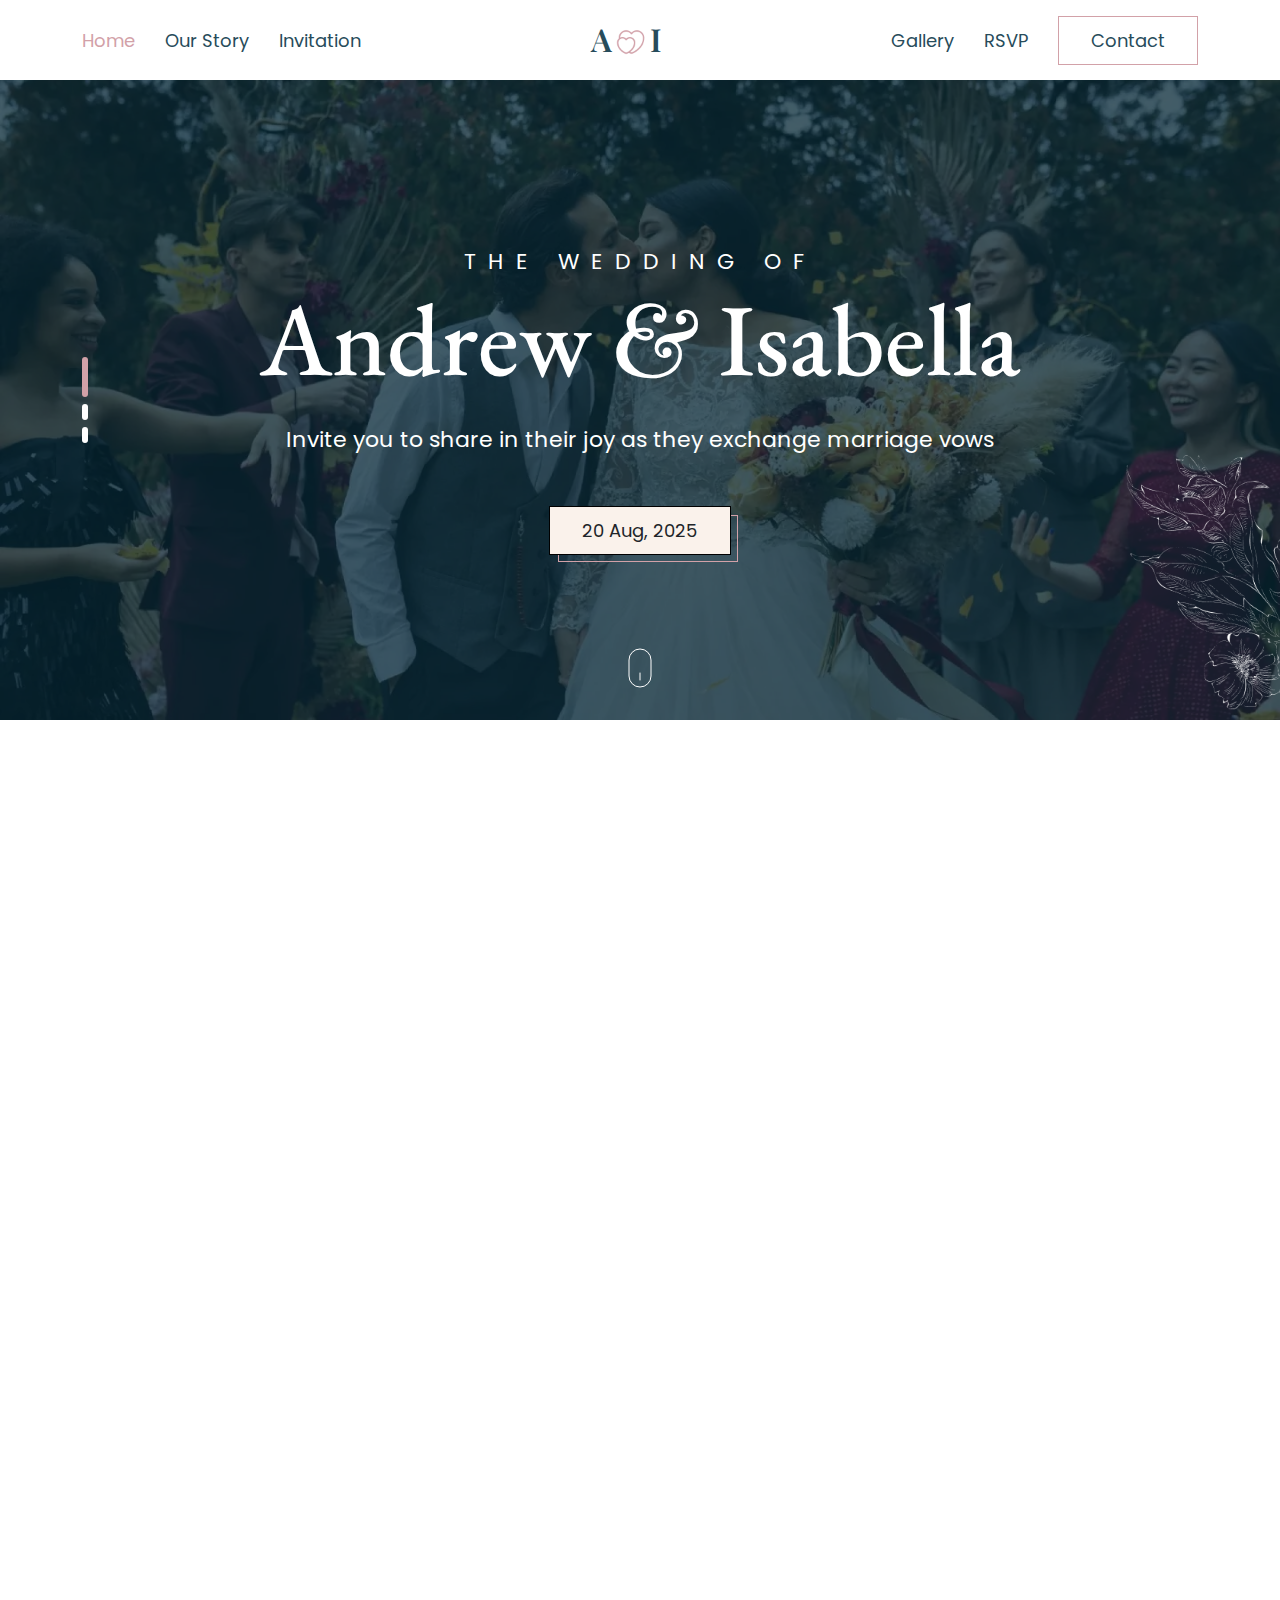
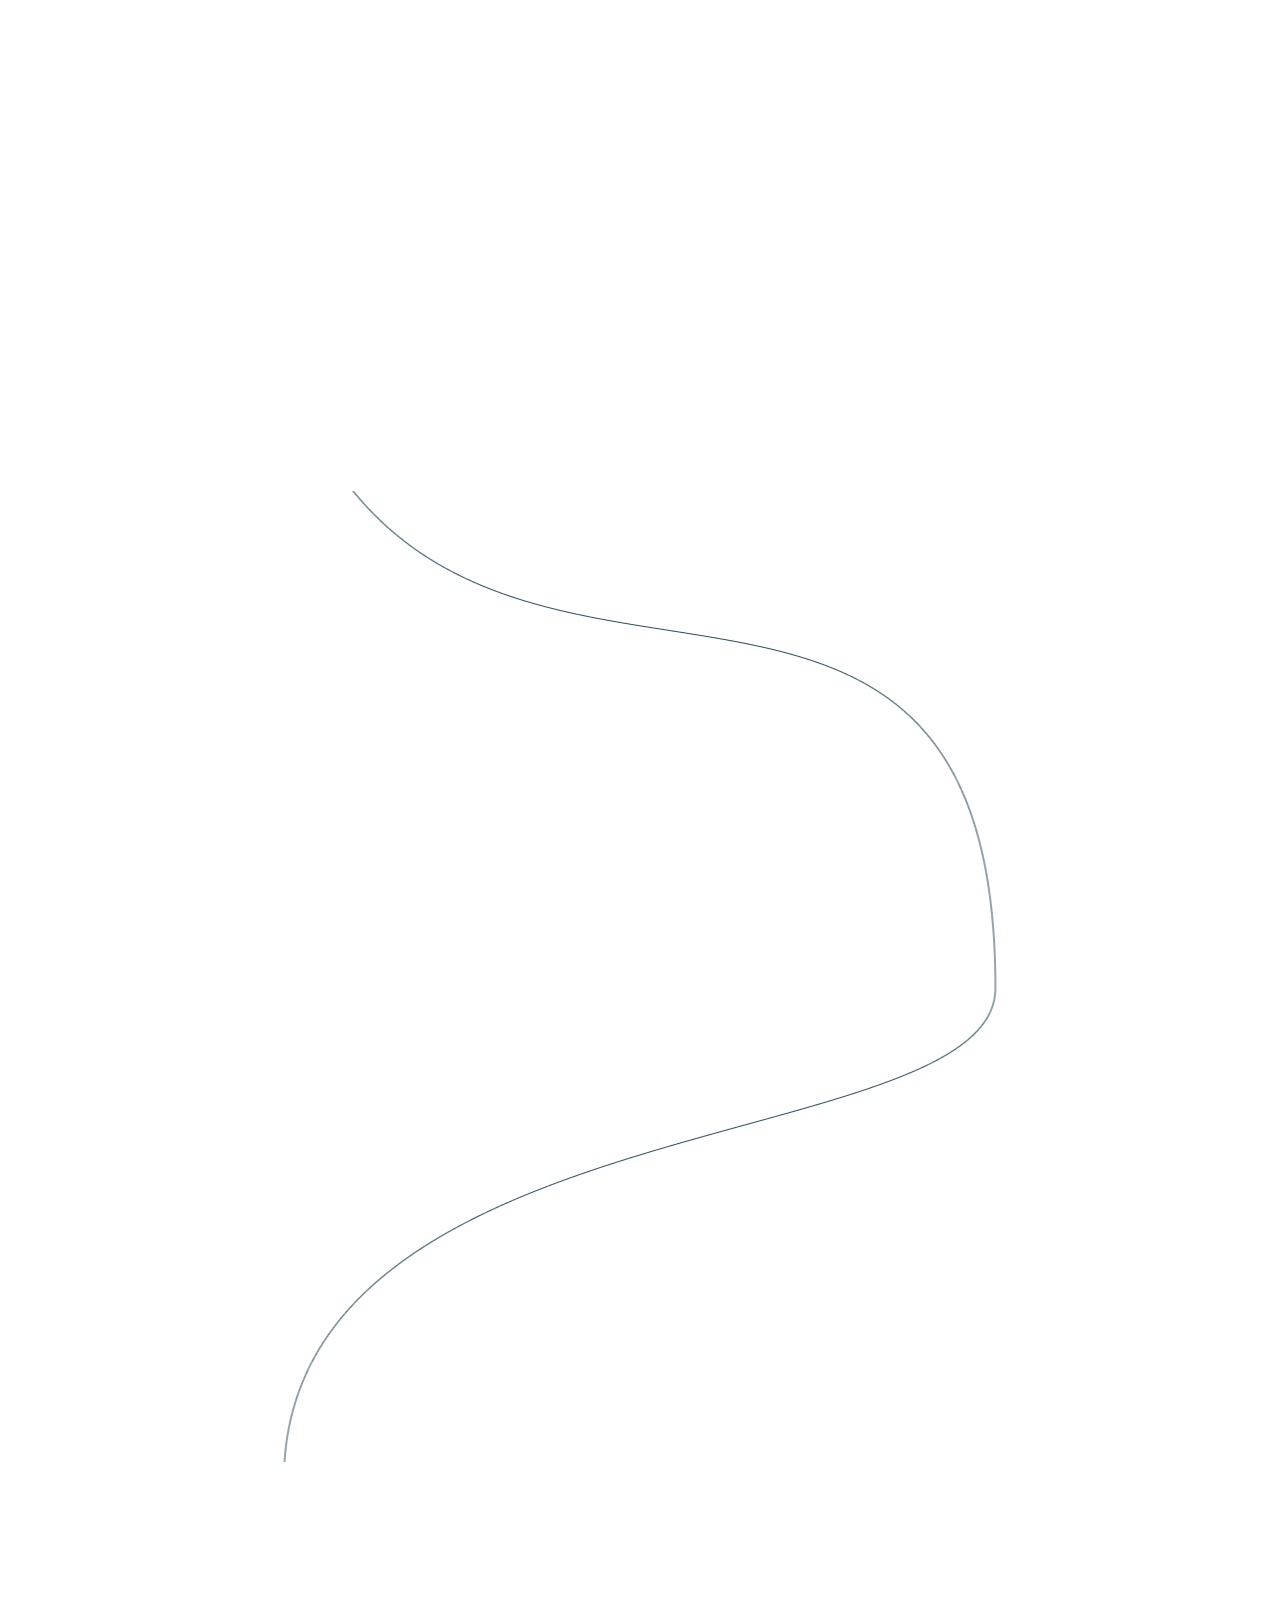
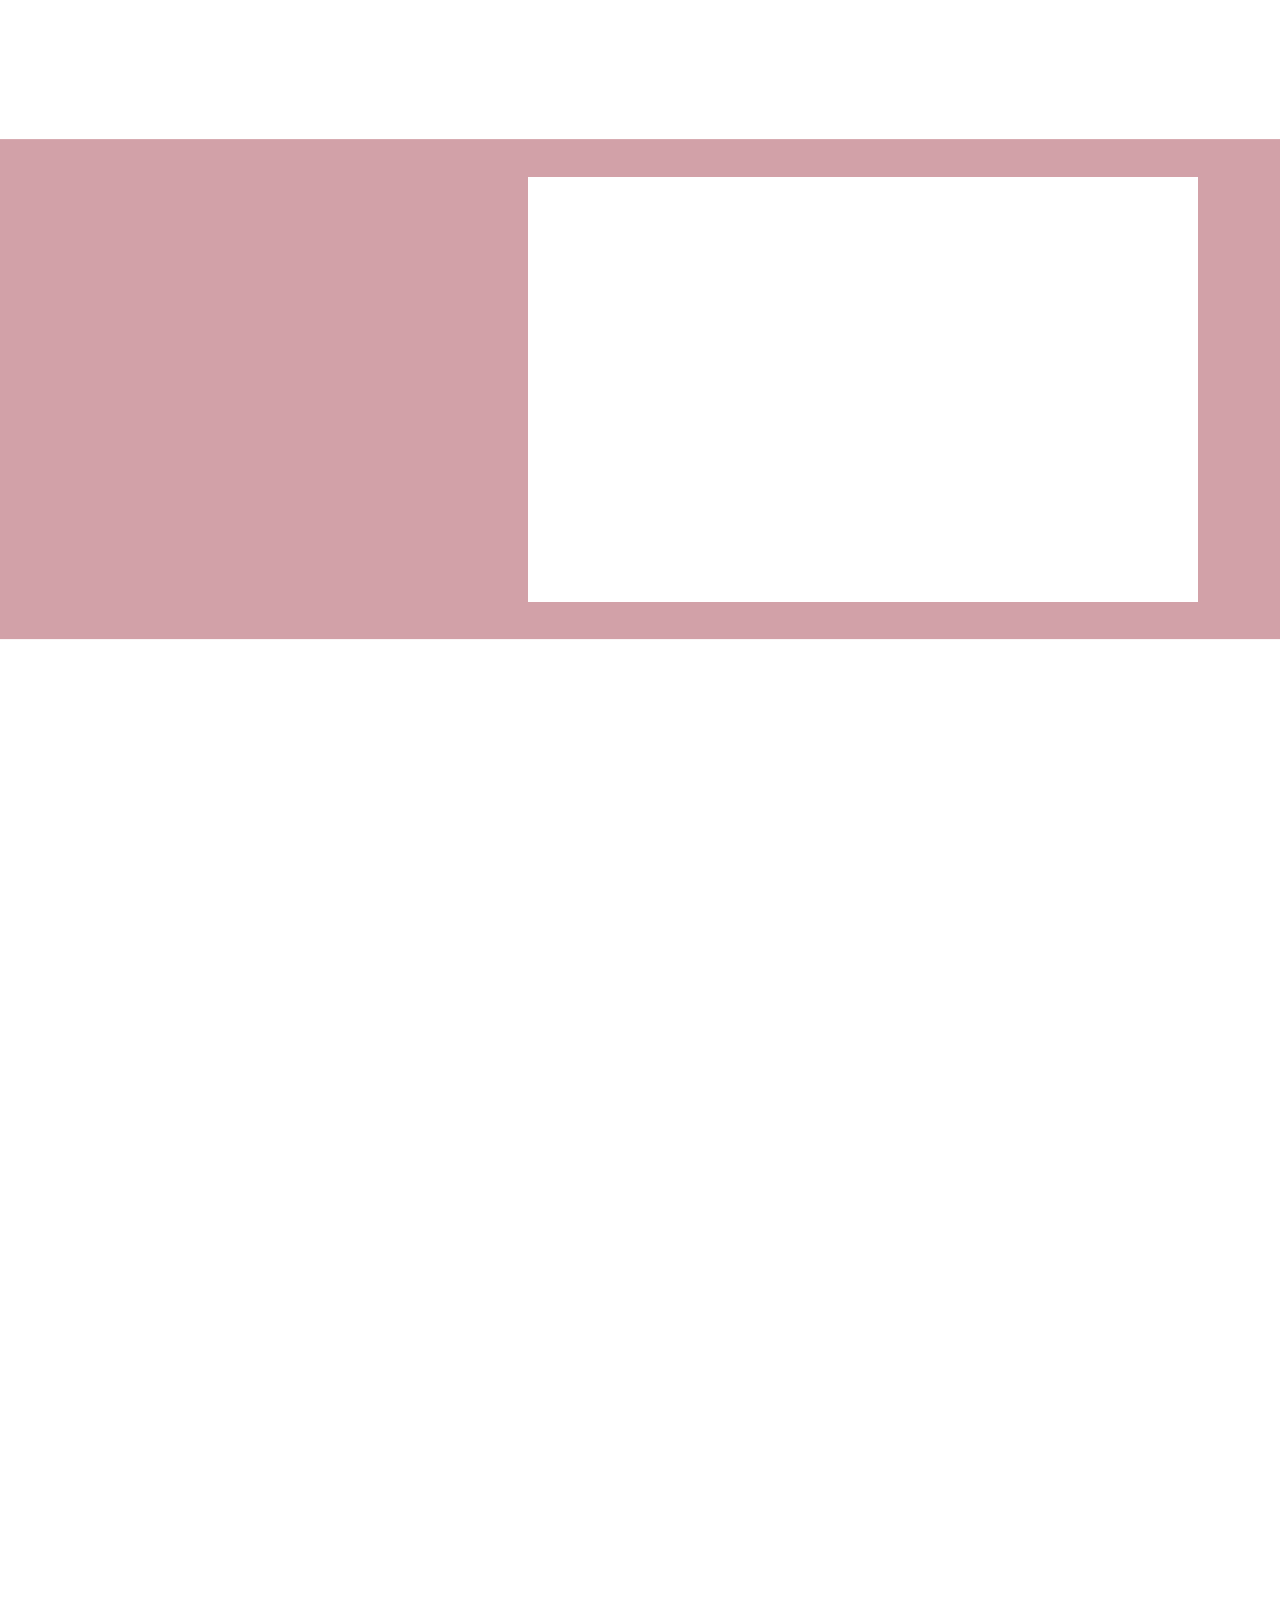
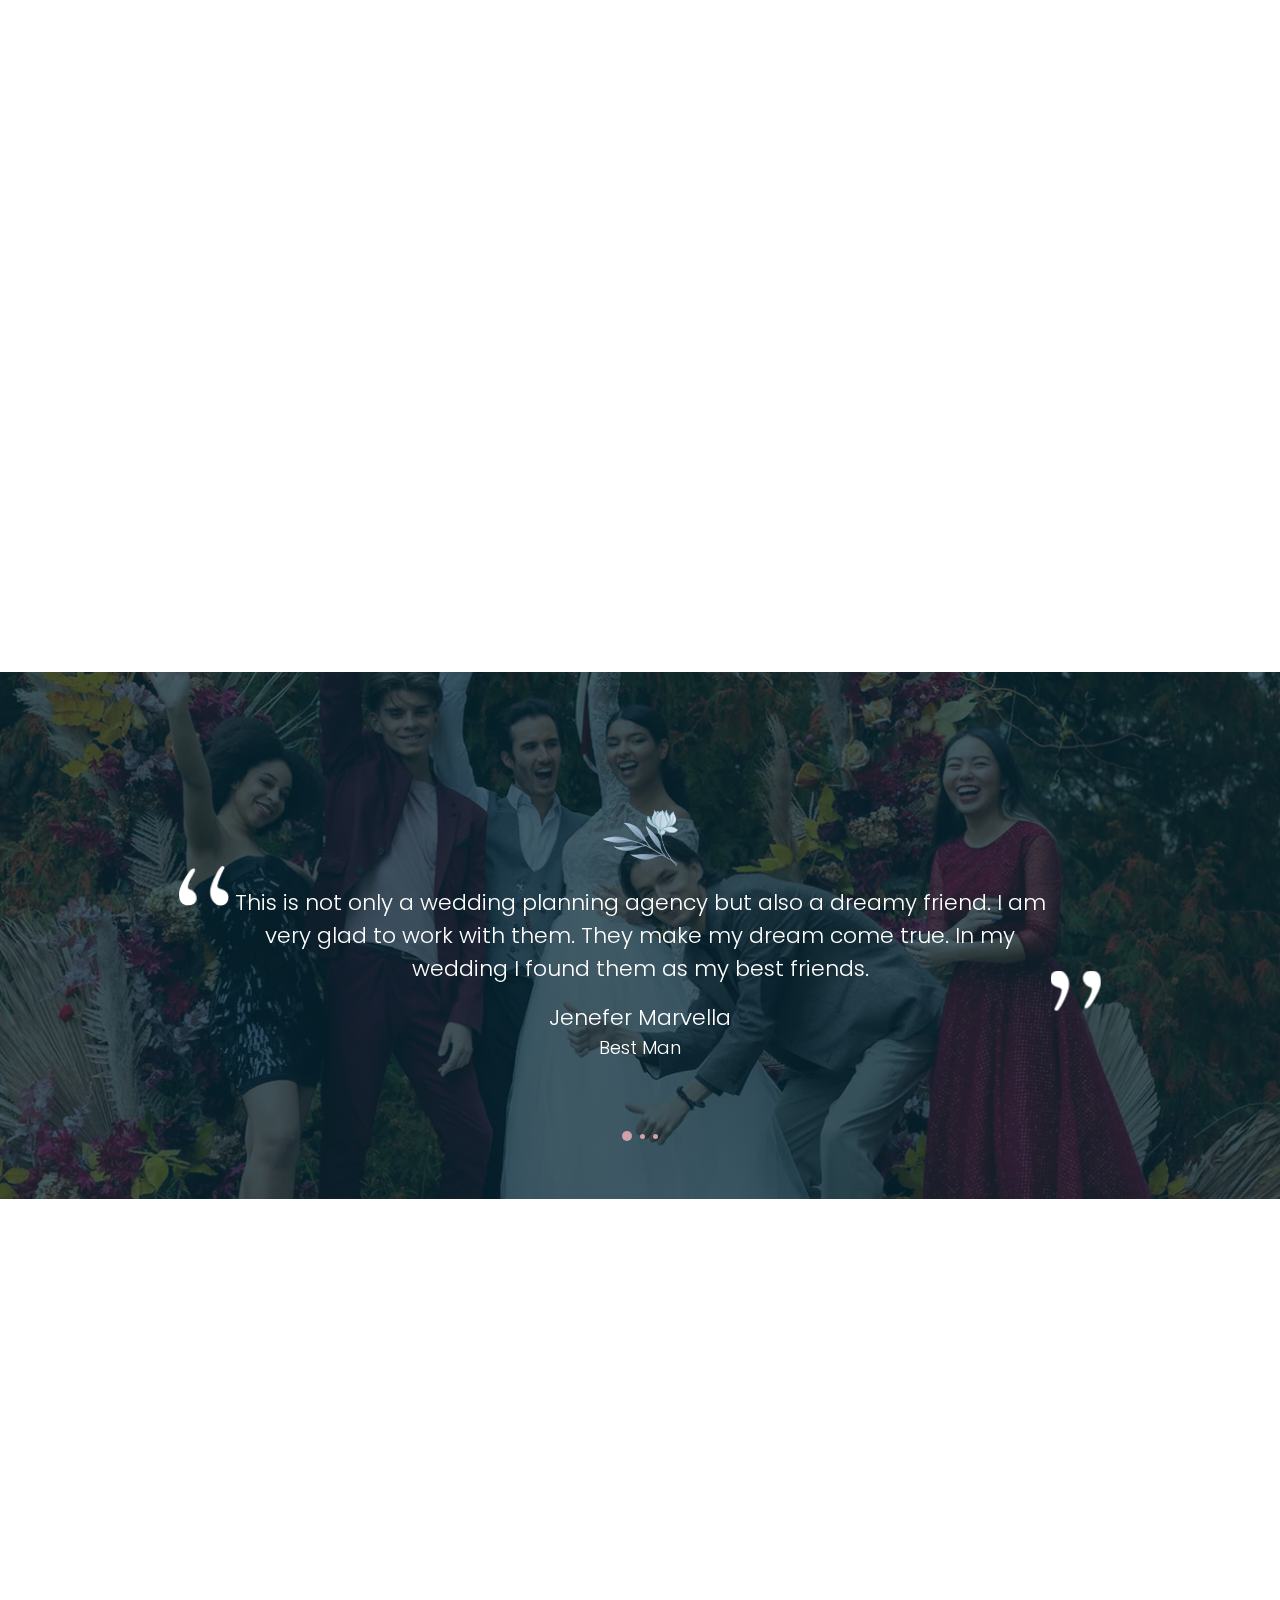
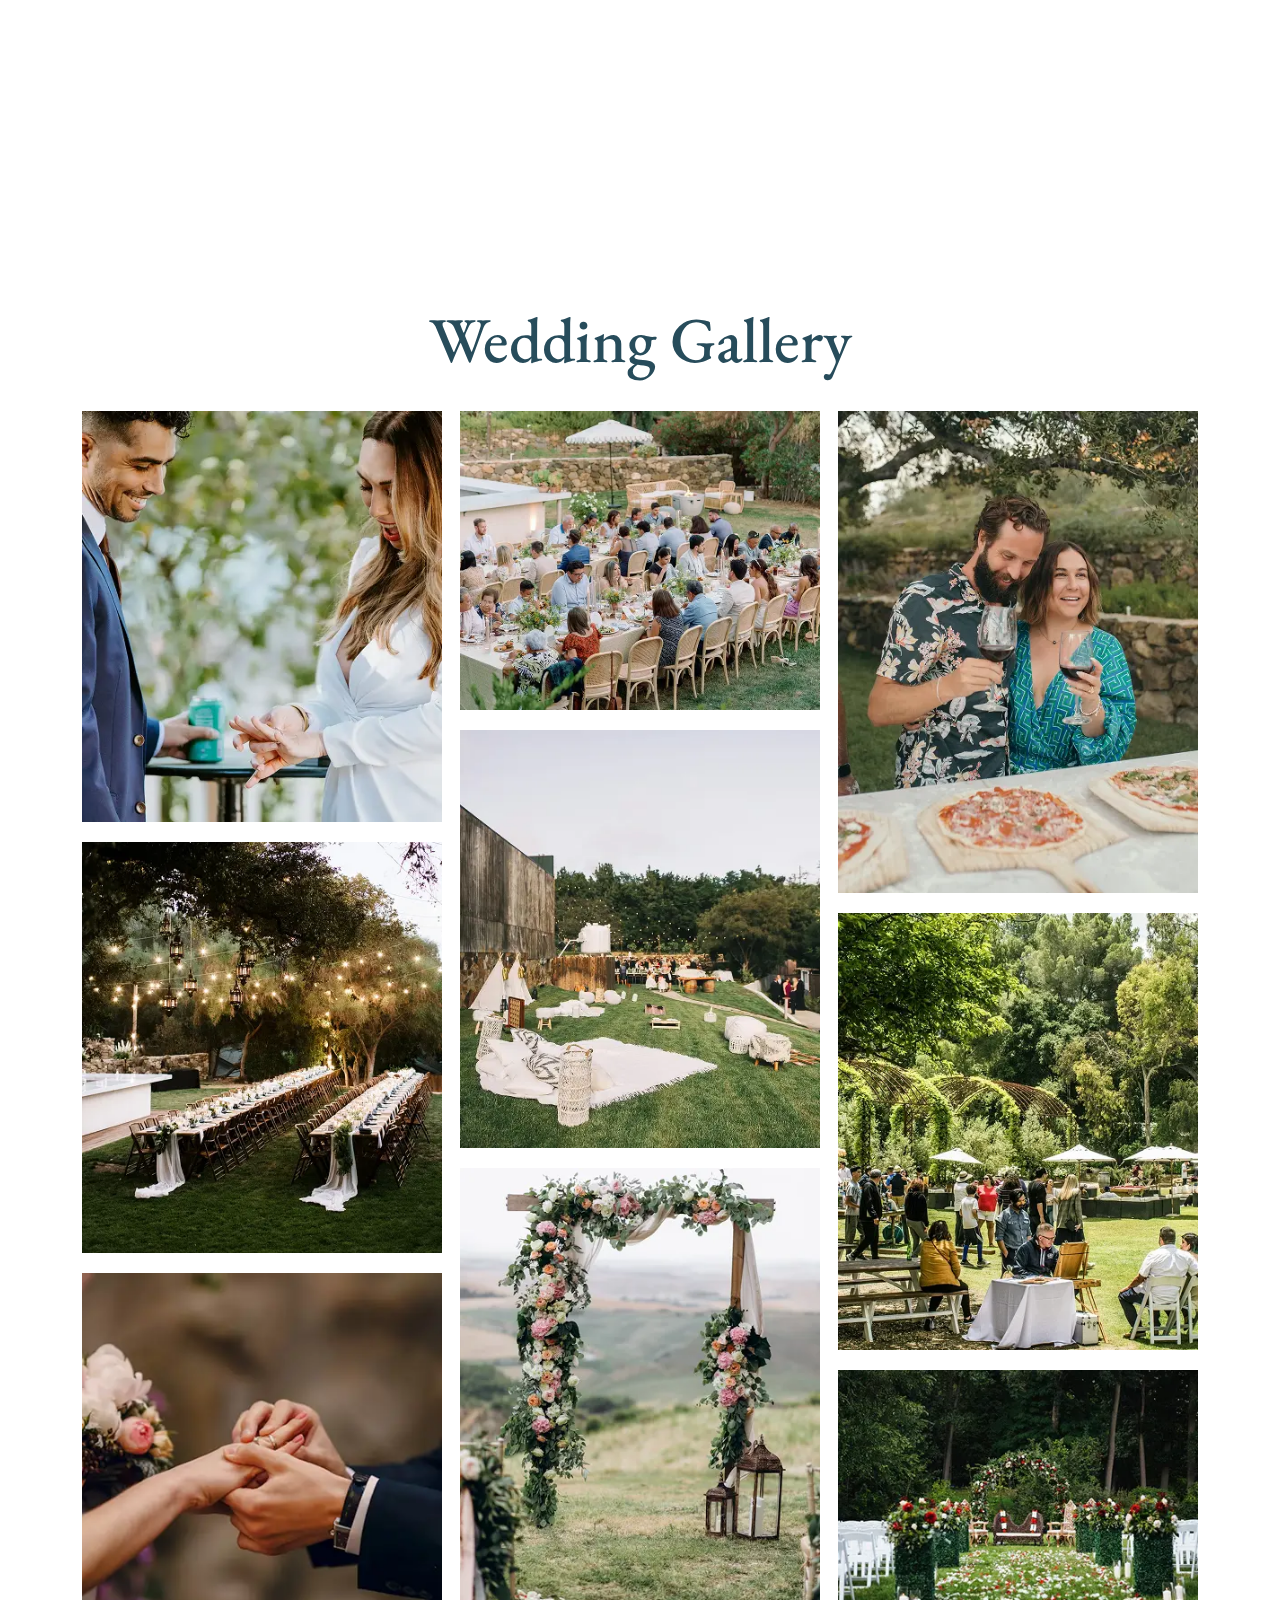
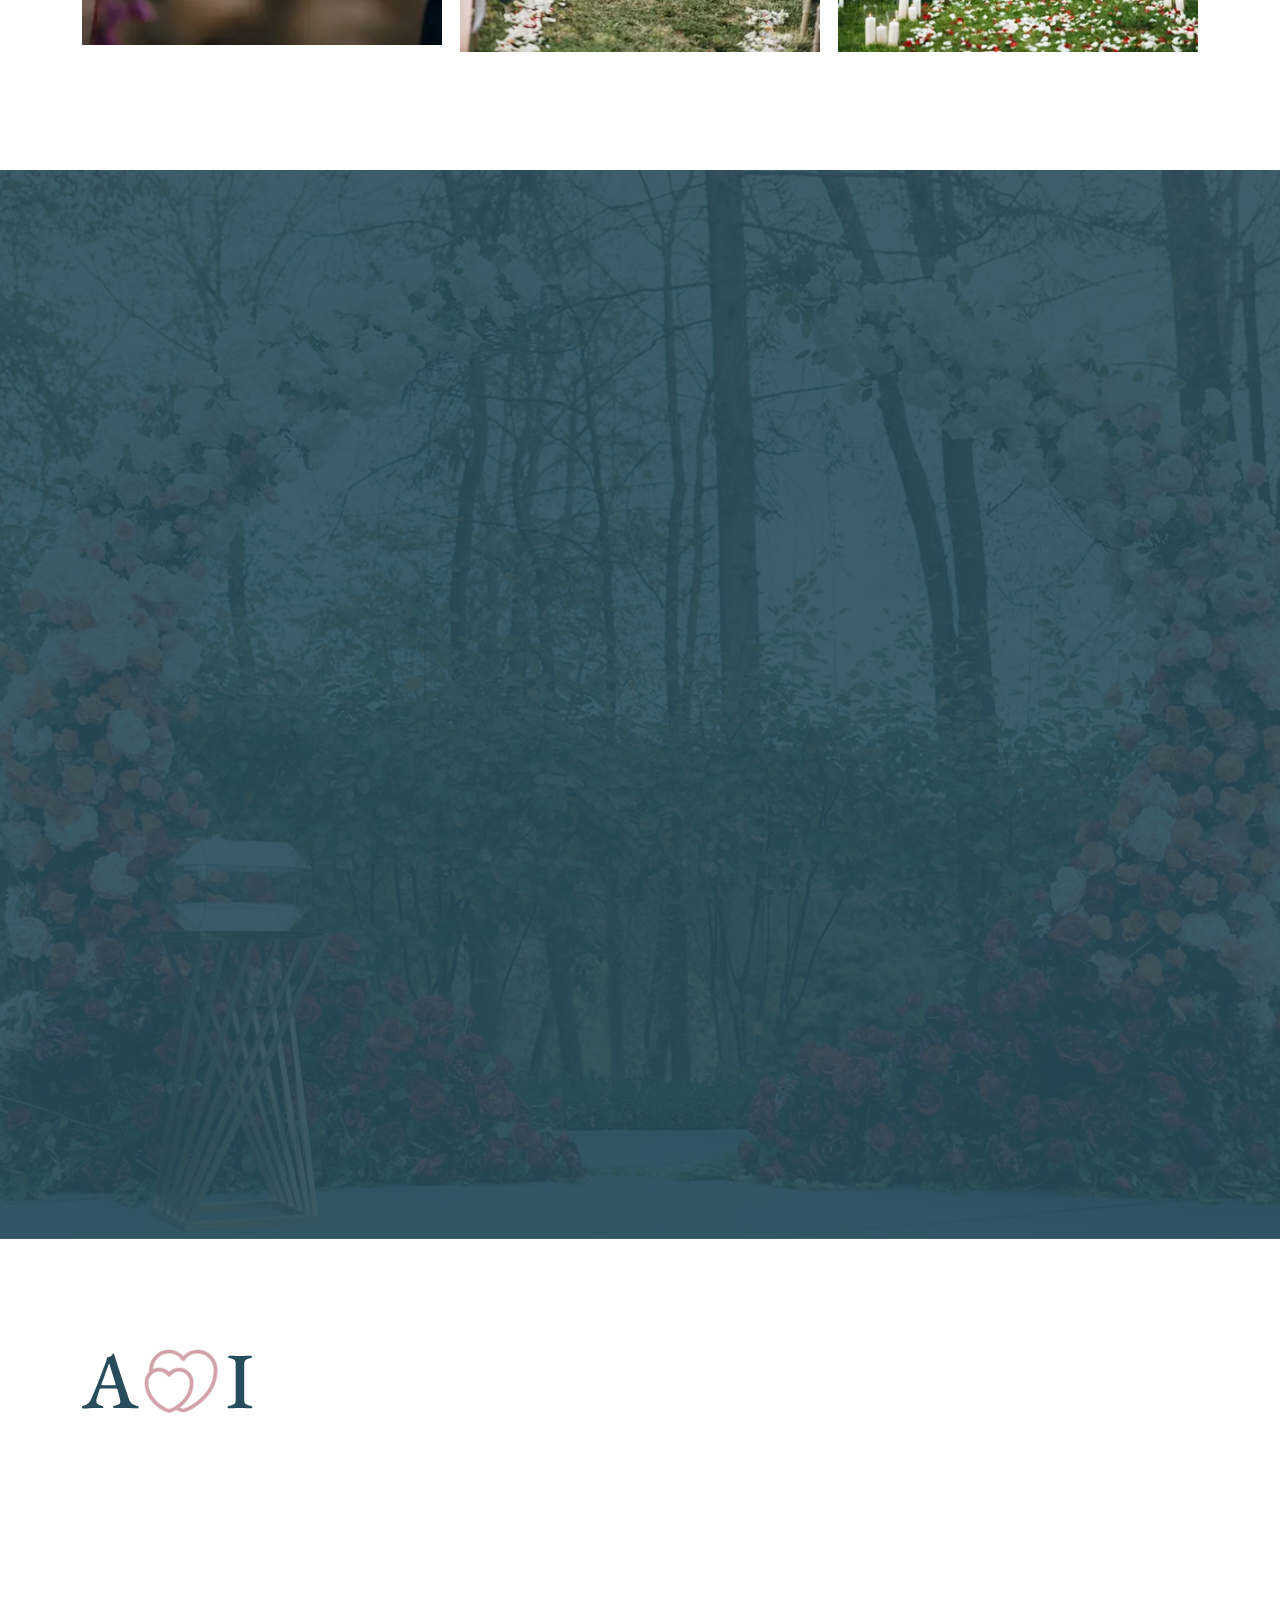
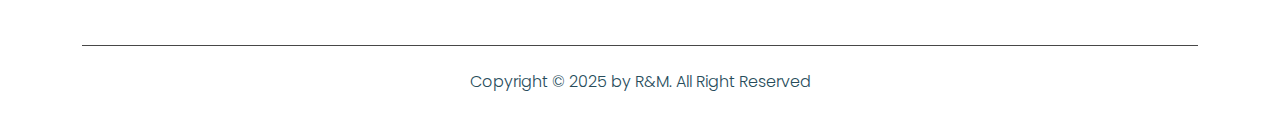
<file: index.html>
<!DOCTYPE html>
<html lang="en">

<head>
    <meta charset="UTF-8">
    <!-- Page Title -->
    <title>Wedding HTML5 Template</title>

    <meta name="keywords"
        content="one-page, single page, multi-page, wedding template, retina ready, responsive, modern html5 template, bootstrap, css3, wedding, venue">
    <meta name="description" content="Neela - Responsive One/Multi-Page Wedding HTML5 Template">
    <meta name="author" content="Wisely Themes">

    <!-- Mobile Meta Tag -->
    <meta name="viewport" content="width=device-width, initial-scale=1.0">

    <!-- Fav and touch icons -->
    <link rel="icon" href="images/favicon.ico" sizes="any">
    <link rel="icon" href="images/favicon.svg" type="image/svg+xml">
    <link rel="apple-touch-icon" href="images/apple-touch-icon-180x180.png">


    <!-- Template CSS -->
    <link href="css/bootstrap.min.css" rel="stylesheet">
    <link href="css/aos.css" rel="stylesheet">
    <link rel="stylesheet" href="https://cdnjs.cloudflare.com/ajax/libs/font-awesome/6.7.2/css/all.min.css">
    <link rel="stylesheet" href="css/owl.carousel.min.css">
    <link rel="stylesheet" href="css/owl.theme.default.min.css">
    <link rel="stylesheet" href="css/fancybox.css">
    <link rel="stylesheet" href="css/style.css">
    <link rel="stylesheet" href="css/responsive.css">

</head>

<body data-bs-spy="scroll" data-bs-target="#mainMenu" data-bs-offset="100" tabindex="0">

    <!-- BEGIN PRELOADER -->
    <div class="preloader">
        <div class="inner">
            <img src="images/hearts.png" width="50" height="50" class="ani-heartbeat" alt="Tow hearts">
        </div>
    </div>
    <!-- END PRELOADER -->

    <!-- Header -->
    <header class="site-header">
        <nav class="navbar navbar-expand-lg" id="mainMenu" aria-label="Main navigation">
            <div class="container justify-content-between align-items-center">
                <ul class="navbar-nav">
                    <li class="nav-item"><a class="nav-link" href="#heroCarousel">Home</a></li>
                    <li class="nav-item"><a class="nav-link" href="#ourstory">Our Story</a></li>
                    <li class="nav-item"><a class="nav-link" href="#invitation">Invitation</a></li>
                </ul>
                <a href="index.html" class="navbar-brand d-flex align-items-center" aria-label="Logo">
                    A<img src="images/hearts.webp" width="30" height="30" class="ani-heartbeat mx-1 mt-1"
                        alt="Tow hearts">I
                </a>
                <ul class="navbar-nav">
                    <li class="nav-item"><a class="nav-link" href="#gallery">Gallery</a></li>
                    <li class="nav-item"><a class="nav-link" href="#rsvp">RSVP</a></li>
                    <li class="nav-item">
                        <a class="btn btn-outline-theme" href="#contact">Contact</a>
                    </li>
                </ul>
                <button class="btn menu-btn" type="button" data-bs-toggle="offcanvas"
                    data-bs-target="#mobileMenuSidebar">
                    <span class="navbar-toggler-icon"></span>
                </button>
            </div>
        </nav>
        <!-- Mobile Menu -->
        <div class="offcanvas offcanvas-end" tabindex="-1" id="mobileMenuSidebar">
            <div class="offcanvas-header border-bottom">
                <h5>
                    <a href="index.html" class="navbar-brand d-flex align-items-center" aria-label="Logo">
                        A<img src="images/hearts.webp" width="30" height="30" class="ani-heartbeat mx-1 mt-1"
                            alt="Tow hearts">I
                    </a>
                </h5>
                <button type="button" class="btn-close text-reset" data-bs-dismiss="offcanvas"
                    aria-label="Close"></button>
            </div>
            <div class="offcanvas-body pt-1">
                <ul class="navbar-nav">
                    <li class="nav-item"><a class="nav-link" href="index.html">Home</a></li>
                    <li class="nav-item"><a class="nav-link" href="#ourstory">Our Story</a></li>
                    <li class="nav-item"><a class="nav-link" href="#invitation">Invitation</a></li>
                    <li class="nav-item"><a class="nav-link" href="#gallery">Gallery</a></li>
                    <li class="nav-item"><a class="nav-link" href="#rsvp">RSVP</a></li>
                    <li class="nav-item"><a class="nav-link" href="#contact">Contact</a></li>
                </ul>
            </div>
        </div>
        <!-- /Mobile Menu -->
    </header>
    <!-- /Header -->

    <!-- Hero Section -->
    <div id="heroCarousel" class="hero-section carousel slide carousel-fade" data-bs-ride="carousel">
        <div class="carousel-inner">
            <div class="carousel-item active">
                <img src="images/hero-bg1.webp" class="cover-img img-fluid" alt="hero cover image 1" aria-hidden="true">
                <div class="container carousel-caption">
                    <div class="content">
                        <strong>THe wedding of</strong>
                        <h1>Andrew <span>&</span> Isabella</h1>
                        <p>Invite you to share in their joy as they exchange marriage vows</p>
                        <a href="#rsvp" class="btn fancy-btn" aria-label="">20 Aug, 2025</a>
                    </div>
                </div>
            </div>
            <div class="carousel-item">
                <img src="images/hero-bg2.webp" class="cover-img img-fluid" alt="hero cover image 2" aria-hidden="true">
                <div class="container carousel-caption">
                    <div class="content">
                        <strong>THe wedding of</strong>
                        <h1>Andrew <span>&</span> Isabella</h1>
                        <p>Invite you to share in their joy as they exchange marriage vows</p>
                        <a href="#rsvp" class="btn fancy-btn" aria-label="">20 Aug, 2025</a>
                    </div>
                </div>
            </div>
            <div class="carousel-item">
                <img src="images/hero-bg3.webp" class="cover-img img-fluid" alt="hero cover image 3" aria-hidden="true">
                <div class="container carousel-caption">
                    <div class="content">
                        <strong>THe wedding of</strong>
                        <h1>Andrew <span>&</span> Isabella</h1>
                        <p>Invite you to share in their joy as they exchange marriage vows</p>
                        <a href="#rsvp" class="btn fancy-btn" aria-label="">20 Aug, 2025</a>
                    </div>
                </div>
            </div>
        </div>
        <div class="carousel-indicators">
            <button type="button" data-bs-target="#heroCarousel" data-bs-slide-to="0" class="active" aria-current="true"
                aria-label="Slide 1"></button>
            <button type="button" data-bs-target="#heroCarousel" data-bs-slide-to="1" aria-label="Slide 2"></button>
            <button type="button" data-bs-target="#heroCarousel" data-bs-slide-to="2" aria-label="Slide 3"></button>
        </div>
        <img src="images/hero-props.png" class="flower" data-aos="fade-left" alt="decorative flowers"
            aria-hidden="true">
        <a href="#ourstory" class="mouse" aria-label="Click and scrolldown to story section"><img src="images/mouse.svg"
                alt="mouse icon"></a>
    </div>
    <!--/Hero Section -->

    <!-- Love Story Section -->
    <section id="ourstory" class="couple-intro-sec section">
        <div class="container">
            <div class="mini-container" data-aos="fade-down">
                <h2>Our Love Story</h2>
                <p>Lorem ipsum dolor sit amet, consectetur adipiscing elit. Vivamus vestibulum egestas magna sit amet
                    semper. In molestie ut est vitae.</p>
            </div>
            <div class="mini-container intro-blocks">
                <div class="intro-block" data-aos="fade-up">
                    <div class="img-wrapper">
                        <img src="images/the-groom.webp" class="img-fluid" alt="The groom Andrew Miller">
                    </div>
                    <div class="content">
                        <h4>Andrew Miller</h4>
                        <strong>The Groom</strong>
                        <p>I am so incredibly blessed and excited to
                            spend everyday for the rest of my life with
                            my best friend!</p>
                    </div>
                </div>
                <div class="intro-block" data-aos="fade-up">
                    <div class="img-wrapper">
                        <img src="images/the-bride.webp" class="img-fluid" alt="The Bride Isabella Walker">
                    </div>
                    <div class="content">
                        <h4>Isabella Walker</h4>
                        <strong>The Bride</strong>
                        <p>She's everything I've always dreamed of
                            and I'm so excited to spend the rest of my
                            life with her!</p>
                    </div>
                </div>
            </div>
        </div>
        <img src="images/love-story-props1.png" class="top-props" data-aos="fade-left" alt="decorative flowers"
            aria-hidden="true">
        <img src="images/love-story-props2.png" class="bottom-props" data-aos="fade-right" alt="green leafs"
            aria-hidden="true">
    </section>
    <!-- /Love Story Section -->

    <!-- Story Timeline Section -->
    <section class="story-timeline-sec section">
        <div class="container">
            <div class="row timeline-block">
                <div class="col-lg-5 col-md-6">
                    <div class="image-block" data-aos="fade-right">
                        <img src="images/timeline-image1.jpg" class="img-fluid" alt="timeline image one">
                    </div>
                </div>
                <div class="col-lg-7 col-md-6">
                    <div class="content" data-aos="fade-left">
                        <h4>Our first date</h4>
                        <p>
                            Andrew was extremely nervous. He was
                            afraid to expose his feelings to Isabella,
                            but didn't want to risk staying in the
                            friend zone. So it was now or never! After
                            all, Isabella was the one. "It was about
                            time!' she said. It was9ERFECT!
                        </p>
                    </div>
                </div>
            </div>
            <div class="row timeline-block">
                <div class="col-lg-5 col-md-6">
                    <div class="image-block" data-aos="fade-left">
                        <img src="images/timeline-image2.jpg" class="img-fluid" alt="timeline image one">
                    </div>
                </div>
                <div class="col-lg-7 col-md-6">
                    <div class="content" data-aos="fade-right">
                        <h4>Some of our most memorable moments</h4>
                        <p>
                            Andrew was extremely nervous. He was
                            afraid to expose his feelings to Isabella,
                            but didn't want to risk staying in the
                            friend zone. So it was now or never! After
                            all, Isabella was the one. "It was about
                            time!' she said. It was9ERFECT!
                        </p>
                    </div>
                </div>
            </div>
            <div class="row timeline-block">
                <div class="col-md-6">
                    <div class="prop-wrapper" data-aos="fade-right">
                        <div class="image-block ms-auto me-4">
                            <img src="images/timeline-image3.jpg" class="img-fluid" alt="timeline image one">
                        </div>
                        <img src="images/timeline-props-bottom.png" class="bottom-props" data-aos="fade-in"
                            alt="green leafs" aria-hidden="true">
                    </div>
                </div>
                <div class="col-md-6">
                    <div class="content" data-aos="fade-left">
                        <h4>She said Yes!</h4>
                        <p>
                            Andrew was extremely nervous. He was
                            afraid to expose his feelings to Isabella,
                            but didn't want to risk staying in the
                            friend zone. So it was now or never! After
                            all, Isabella was the one. "It was about
                            time!' she said. It was9ERFECT!
                        </p>
                    </div>
                </div>
            </div>
            <img src="images/timeline-divider.png" class="divider" alt="story timeline divider line" aria-hidden="true">
        </div>
        <img src="images/timeline-props-top.png" data-aos="fade-left" class="top-props" alt="green leafs"
            aria-hidden="true">
    </section>
    <!-- /Story Timeline Section -->

    <!-- Invitation Section -->
    <section id="invitation" class="invitation-sec section">
        <h2 class="text-center" data-aos="fade-down">Invitation</h2>
        <div class="container-fluid">
            <div class="container">
                <div class="row g-0">
                    <div class="image-block" data-aos="zoom-in">
                        <img src="images/invitation-couple-cover.webp" class="img-fluid"
                            alt="Couple giving pose for photo">
                    </div>
                    <div class="content-col">
                        <div class="content" data-aos="fade-left">
                            <strong>Save The Date</strong>
                            <div class="name-block">
                                <div>Andrew Miller</div>
                                <span>&</span>
                                <div class="text-end">Isabella Walker</div>
                            </div>
                            <div class="vanue-info">
                                <div>
                                    <p>At 7 o clock</p>
                                    <p>20 Aug, 2025</p>
                                </div>
                                <div>
                                    <p>
                                        Royal Villa macadamiana Second, Wi 98061 US
                                    </p>
                                </div>
                            </div>
                            <a href="#rsvp" class="rsvp-text">RSVP <span></span></a>
                        </div>
                        <img src="images/invitation-props2.png" class="bottom-props" data-aos="fade-left"
                            alt="blue tree" aria-hidden="true">
                    </div>
                </div>
            </div>
            <img src="images/invitation-props.png" class="top-props" data-aos="fade-up" alt="green leafs"
                aria-hidden="true">
        </div>
    </section>
    <!-- /Invitation Section -->

    <!-- Event Details Section -->
    <section class="event-details" id="eventVanue">
        <div class="vanue-info" data-aos="fade-down">
            <div>
                <img src="images/map.svg" class="img-fluid icon" alt="Map image">
                <h4>Ceremony</h4>
                <p>
                    Birchwood Church <br>
                    4181 Birchwood A ve Sea/ Beach, CA 33.776825, -118.059113
                </p>
                <strong class="time">01:00pm</strong>
            </div>
            <div>
                <img src="images/wine.svg" class="img-fluid icon" alt="wine glass icon">
                <h4>Reception</h4>
                <p>
                    Old Ranch Country Club <br>
                    29033 West Lake Drive, Agoura Hills, CA
                    33.776025, -118.065314
                </p>
                <strong class="time">03:30pm</strong>
            </div>
        </div>
        <iframe
            src="https://www.google.com/maps/embed?pb=!1m18!1m12!1m3!1d152552.0819771527!2d-74.11295701302696!3d40.72008769810916!2m3!1f0!2f0!3f0!3m2!1i1024!2i768!4f13.1!3m3!1m2!1s0x89c24fa5d33f083b%3A0xc80b8f06e177fe62!2sNew%20York%2C%20NY%2C%20USA!5e0!3m2!1sen!2sin!4v1749641311876!5m2!1sen!2sin"
            width="600" height="450" style="border:0;" allowfullscreen="" loading="lazy"
            referrerpolicy="no-referrer-when-downgrade"></iframe>
    </section>
    <!-- /Event Details Section -->


    <!-- Bridesmaids Section -->
    <section class="couple-list-sec section">
        <div class="mini-container" data-aos="fade-down">
            <h2>Bridesmaids</h2>
            <p>It is a long established fact that a reader will be distracted by the readable content of a page when
                looking at its layout. The point of using Lorem Ipsum is that it has a more-or-less normal distribution
                of letters.</p>
        </div>
        <div class="container">
            <div class="row">
                <div class="col-xl-3 col-6">
                    <div class="person-card" data-aos="fade-up">
                        <img src="images/bridal1.jpg" class="img-fluid" alt="bridal image one">
                        <div class="overlay">
                            <div class="content">
                                <h4>Elilily Garcia</h4>
                                <p>MAID OF HONOUR</p>
                                <ul class="social-media">
                                    <li>
                                        <a href="#" aria-label="Share on facebook"><i class="fab fa-facebook-f"
                                                aria-hidden="true"></i></a>
                                    </li>
                                    <li>
                                        <a href="#" aria-label="Share on instagram"><i class="fab fa-instagram-square"
                                                aria-hidden="true"></i></a>
                                    </li>
                                    <li>
                                        <a href="#" aria-label="Share on x"><i class="fab fa-x-twitter"
                                                aria-hidden="true"></i></a>
                                    </li>
                                    <li>
                                        <a href="#" aria-label="Share on linkedin"><i class="fab fa-linkedin-in"
                                                aria-hidden="true"></i></a>
                                    </li>
                                </ul>
                            </div>
                        </div>
                    </div>
                </div>
                <div class="col-xl-3 col-6">
                    <div class="person-card" data-aos="fade-up">
                        <img src="images/bridal2.jpg" class="img-fluid" alt="bridal image one">
                        <div class="overlay">
                            <div class="content">
                                <h4>Rachel Harris</h4>
                                <p>BRIDESMAID</p>
                                <ul class="social-media">
                                    <li>
                                        <a href="#" aria-label="Share on facebook"><i class="fab fa-facebook-f"
                                                aria-hidden="true"></i></a>
                                    </li>
                                    <li>
                                        <a href="#" aria-label="Share on instagram"><i class="fab fa-instagram-square"
                                                aria-hidden="true"></i></a>
                                    </li>
                                    <li>
                                        <a href="#" aria-label="Share on x"><i class="fab fa-x-twitter"
                                                aria-hidden="true"></i></a>
                                    </li>
                                    <li>
                                        <a href="#" aria-label="Share on linkedin"><i class="fab fa-linkedin-in"
                                                aria-hidden="true"></i></a>
                                    </li>
                                </ul>
                            </div>
                        </div>
                    </div>
                </div>
                <div class="col-xl-3 col-6">
                    <div class="person-card" data-aos="fade-up">
                        <img src="images/bridal3.jpg" class="img-fluid" alt="bridal image one">
                        <div class="overlay">
                            <div class="content">
                                <h4>Sarah Williams</h4>
                                <p>BRIDESMAID</p>
                                <ul class="social-media">
                                    <li>
                                        <a href="#" aria-label="Share on facebook"><i class="fab fa-facebook-f"
                                                aria-hidden="true"></i></a>
                                    </li>
                                    <li>
                                        <a href="#" aria-label="Share on instagram"><i class="fab fa-instagram-square"
                                                aria-hidden="true"></i></a>
                                    </li>
                                    <li>
                                        <a href="#" aria-label="Share on x"><i class="fab fa-x-twitter"
                                                aria-hidden="true"></i></a>
                                    </li>
                                    <li>
                                        <a href="#" aria-label="Share on linkedin"><i class="fab fa-linkedin-in"
                                                aria-hidden="true"></i></a>
                                    </li>
                                </ul>
                            </div>
                        </div>
                    </div>
                </div>
                <div class="col-xl-3 col-6">
                    <div class="person-card" data-aos="fade-up">
                        <img src="images/bridal4.jpg" class="img-fluid" alt="bridal image one">
                        <div class="overlay">
                            <div class="content">
                                <h4>David Miller</h4>
                                <p>MAID OF HONOUR</p>
                                <ul class="social-media">
                                    <li>
                                        <a href="#" aria-label="Share on facebook"><i class="fab fa-facebook-f"
                                                aria-hidden="true"></i></a>
                                    </li>
                                    <li>
                                        <a href="#" aria-label="Share on instagram"><i class="fab fa-instagram-square"
                                                aria-hidden="true"></i></a>
                                    </li>
                                    <li>
                                        <a href="#" aria-label="Share on x"><i class="fab fa-x-twitter"
                                                aria-hidden="true"></i></a>
                                    </li>
                                    <li>
                                        <a href="#" aria-label="Share on linkedin"><i class="fab fa-linkedin-in"
                                                aria-hidden="true"></i></a>
                                    </li>
                                </ul>
                            </div>
                        </div>
                    </div>
                </div>
            </div>
        </div>
    </section>
    <!-- /Bridesmaids Section -->

    <!-- Reviews Section -->
    <section class="review-sec section is_bg">
        <div class="container">
            <div class="text-center">
                <img src="images/review-props1.png" class="img-fluid" alt="flower image">
            </div>
            <div class="owl-carousel review-carousel">
                <div class="content">
                    <p>
                        This is not only a wedding planning agency but also a dreamy friend. I
                        am very glad to work with them. They make my dream come true. In my
                        wedding I found them as my best friends.
                    </p>
                    <strong>Jenefer Marvella <span>Best Man</span></strong>
                </div>
                <div class="content">
                    <p>
                        This is not only a wedding planning agency but also a dreamy friend. I
                        am very glad to work with them. They make my dream come true. In my
                        wedding I found them as my best friends.
                    </p>
                    <strong>Jenefer Marvella <span>Best Man</span></strong>
                </div>
                <div class="content">
                    <p>
                        This is not only a wedding planning agency but also a dreamy friend. I
                        am very glad to work with them. They make my dream come true. In my
                        wedding I found them as my best friends.
                    </p>
                    <strong>Jenefer Marvella <span>Best Man</span></strong>
                </div>
            </div>
        </div>
    </section>
    <!-- /Reviews Section -->

    <!-- Groomsmen Section -->
    <section class="couple-list-sec section">
        <div class="mini-container" data-aos="fade-down">
            <h2>Groomsmen</h2>
            <p>It is a long established fact that a reader will be distracted by the readable content of a page when
                looking at its layout. The point of using Lorem Ipsum is that it has a more-or-less normal distribution
                of letters.</p>
        </div>
        <div class="container">
            <div class="row">
                <div class="col-xl-3 col-6">
                    <div class="person-card" data-aos="fade-up">
                        <img src="images/groomsmen1.jpg" class="img-fluid" alt="groom image one">
                        <div class="overlay">
                            <div class="content">
                                <h4>Michael Scott</h4>
                                <p>BEST MAN</p>
                                <ul class="social-media">
                                    <li>
                                        <a href="#" aria-label="Share on facebook"><i class="fab fa-facebook-f"
                                                aria-hidden="true"></i></a>
                                    </li>
                                    <li>
                                        <a href="#" aria-label="Share on instagram"><i class="fab fa-instagram-square"
                                                aria-hidden="true"></i></a>
                                    </li>
                                    <li>
                                        <a href="#" aria-label="Share on x"><i class="fab fa-x-twitter"
                                                aria-hidden="true"></i></a>
                                    </li>
                                    <li>
                                        <a href="#" aria-label="Share on linkedin"><i class="fab fa-linkedin-in"
                                                aria-hidden="true"></i></a>
                                    </li>
                                </ul>
                            </div>
                        </div>
                    </div>
                </div>
                <div class="col-xl-3 col-6">
                    <div class="person-card" data-aos="fade-up">
                        <img src="images/groomsmen2.jpg" class="img-fluid" alt="bridal image two">
                        <div class="overlay">
                            <div class="content">
                                <h4>Daniel Wright</h4>
                                <p>GROOMS MAN</p>

                                <ul class="social-media">
                                    <li>
                                        <a href="#" aria-label="Share on facebook"><i class="fab fa-facebook-f"
                                                aria-hidden="true"></i></a>
                                    </li>
                                    <li>
                                        <a href="#" aria-label="Share on instagram"><i class="fab fa-instagram-square"
                                                aria-hidden="true"></i></a>
                                    </li>
                                    <li>
                                        <a href="#" aria-label="Share on x"><i class="fab fa-x-twitter"
                                                aria-hidden="true"></i></a>
                                    </li>
                                    <li>
                                        <a href="#" aria-label="Share on linkedin"><i class="fab fa-linkedin-in"
                                                aria-hidden="true"></i></a>
                                    </li>
                                </ul>
                            </div>
                        </div>
                    </div>
                </div>
                <div class="col-xl-3 col-6">
                    <div class="person-card" data-aos="fade-up">
                        <img src="images/groomsmen3.jpg" class="img-fluid" alt="bridal image three">
                        <div class="overlay">
                            <div class="content">
                                <h4>Ryan Anderson</h4>
                                <p>MAID OF HONOUR</p>
                                <ul class="social-media">
                                    <li>
                                        <a href="#" aria-label="Share on facebook"><i class="fab fa-facebook-f"
                                                aria-hidden="true"></i></a>
                                    </li>
                                    <li>
                                        <a href="#" aria-label="Share on instagram"><i class="fab fa-instagram-square"
                                                aria-hidden="true"></i></a>
                                    </li>
                                    <li>
                                        <a href="#" aria-label="Share on x"><i class="fab fa-x-twitter"
                                                aria-hidden="true"></i></a>
                                    </li>
                                    <li>
                                        <a href="#" aria-label="Share on linkedin"><i class="fab fa-linkedin-in"
                                                aria-hidden="true"></i></a>
                                    </li>
                                </ul>
                            </div>
                        </div>
                    </div>
                </div>
                <div class="col-xl-3 col-6">
                    <div class="person-card" data-aos="fade-up">
                        <img src="images/groomsmen4.jpg" class="img-fluid" alt="bridal image four">
                        <div class="overlay">
                            <div class="content">
                                <h4>David Miller</h4>
                                <p>MAID OF HONOUR</p>
                                <ul class="social-media">
                                    <li>
                                        <a href="#" aria-label="Share on facebook"><i class="fab fa-facebook-f"
                                                aria-hidden="true"></i></a>
                                    </li>
                                    <li>
                                        <a href="#" aria-label="Share on instagram"><i class="fab fa-instagram-square"
                                                aria-hidden="true"></i></a>
                                    </li>
                                    <li>
                                        <a href="#" aria-label="Share on x"><i class="fab fa-x-twitter"
                                                aria-hidden="true"></i></a>
                                    </li>
                                    <li>
                                        <a href="#" aria-label="Share on linkedin"><i class="fab fa-linkedin-in"
                                                aria-hidden="true"></i></a>
                                    </li>
                                </ul>
                            </div>
                        </div>
                    </div>
                </div>
            </div>
        </div>
    </section>
    <!-- /Groomsmen Section -->

    <!-- Image Gallery -->
    <section id="gallery" class="gallery-sec section">
        <div class="container">
            <h2 class="text-center">Wedding Gallery</h2>
            <div class="gallery row">
                <a data-fancybox="gallery" class="col-md-4 col-sm-6" href="images/gallery/gallery1.webp">
                    <img src="images/gallery/gallery1.webp" alt="Gallery Image 1">
                </a>
                <a data-fancybox="gallery" class="col-md-4 col-sm-6" href="images/gallery/gallery4.webp">
                    <img src="images/gallery/gallery4.webp" alt="Gallery Image 4">
                </a>
                <a data-fancybox="gallery" class="col-md-4 col-sm-6" href="images/gallery/gallery7.webp">
                    <img src="images/gallery/gallery7.webp" alt="Gallery Image 7">
                </a>
                <a data-fancybox="gallery" class="col-md-4 col-sm-6" href="images/gallery/gallery2.webp">
                    <img src="images/gallery/gallery2.webp" alt="Gallery Image 2">
                </a>
                <a data-fancybox="gallery" class="col-md-4 col-sm-6" href="images/gallery/gallery5.webp">
                    <img src="images/gallery/gallery5.webp" alt="Gallery Image 5">
                </a>
                <a data-fancybox="gallery" class="col-md-4 col-sm-6" href="images/gallery/gallery8.webp">
                    <img src="images/gallery/gallery8.webp" alt="Gallery Image 8">
                </a>
                <a data-fancybox="gallery" class="col-md-4 col-sm-6" href="images/gallery/gallery3.webp">
                    <img src="images/gallery/gallery3.webp" alt="Gallery Image 3">
                </a>
                <a data-fancybox="gallery" class="col-md-4 col-sm-6" href="images/gallery/gallery6.webp">
                    <img src="images/gallery/gallery6.webp" alt="Gallery Image 6">
                </a>
                <a data-fancybox="gallery" class="col-md-4 col-sm-6" href="images/gallery/gallery9.webp">
                    <img src="images/gallery/gallery9.webp" alt="Gallery Image 9">
                </a>
            </div>
        </div>
    </section>
    <!-- /Image Gallery -->

    <!-- RSVP Form -->
    <section id="rsvp" class="rsvp-section section is_bg">
        <div class="container">
            <div class="form-wrapper" data-aos="flip-left">
                <h2 data-aos="fade-up">Will You Attend?</h2>
                <div class="fancy-divider" data-aos="fade-down">
                    <img src="images/fancy-divider.png" class="img-fluid" alt="Fancy Divider" aria-hidden="true">
                </div>
                <form action="#" class="rsvp-form outline-form" method="POST">
                    <div class="form-group">
                        <label for="name">Your Name*</label>
                        <input type="text" class="form-control" id="name" name="name" placeholder="Your Name"
                            autocomplete="off">
                    </div>
                    <div class="form-group">
                        <label for="email">Your Email*</label>
                        <input type="email" class="form-control" id="email" name="email" placeholder="E-mail"
                            autocomplete="off">
                    </div>
                    <div class="form-group">
                        <label for="guestsOfNumber">Select Number of Guests</label>
                        <select class="form-select" id="guestsOfNumber" name="guestsOfNumber">
                            <option value="" selected>Number of Guests</option>
                            <option value="01">01</option>
                            <option value="02">02</option>
                            <option value="03">03</option>
                            <option value="05">05</option>
                        </select>
                    </div>
                    <div class="form-group">
                        <div class="form-check form-check-inline">
                            <input class="form-check-input" type="radio" name="inlineRadioOptions" id="radio1"
                                value="option1">
                            <label class="form-check-label" for="radio1">Yes, I will attend.</label>
                        </div>
                        <div class="form-check form-check-inline">
                            <input class="form-check-input" type="radio" name="inlineRadioOptions" id="radio2"
                                value="option2">
                            <label class="form-check-label" for="radio2">Sorry, I can't come.</label>
                        </div>
                    </div>
                    <div class="form-group">
                        <strong class="d-block">Meal Preferences:</strong>
                        <div class="form-check form-check-inline">
                            <input class="form-check-input" type="checkbox" id="checkBox1" value="option1">
                            <label class="form-check-label" for="checkBox1">Meat</label>
                        </div>
                        <div class="form-check form-check-inline">
                            <input class="form-check-input" type="checkbox" id="checkBox2" value="option2">
                            <label class="form-check-label" for="checkBox2">Fish</label>
                        </div>
                        <div class="form-check form-check-inline">
                            <input class="form-check-input" type="checkbox" id="checkBox3" value="option3">
                            <label class="form-check-label" for="checkBox3">Vegetarian</label>
                        </div>
                        <div class="form-check form-check-inline">
                            <input class="form-check-input" type="checkbox" id="checkBox4" value="option4">
                            <label class="form-check-label" for="checkBox4">Gluten Free</label>
                        </div>
                    </div>
                    <div class="form-group">
                        <label for="message">Message</label>
                        <textarea class="form-control" name="message" id="message" placeholder="Message"></textarea>
                    </div>
                    <div class="btn-group">
                        <button type="submit" class="btn btn-white">Contact</button>
                    </div>
                </form>
            </div>
        </div>
    </section>
    <!-- RSVP Form -->


    <!-- Footer -->
    <footer>
        <div class="container">
            <div class="row">
                <div class="col-md-4 Col">
                    <a href="index.html" class="logo-text d-flex align-items-center aos-init aos-animate"
                        data-aos="fade-up">
                        A<img src="images/hearts.webp" width="80" height="80" class="mx-1 mt-1" alt="Tow hearts">I
                    </a>
                    <ul class="social-media" data-aos="fade-up">
                        <li>
                            <a href="#" aria-label="Share on facebook"><i class="fab fa-facebook-f"
                                    aria-hidden="true"></i></a>
                        </li>
                        <li>
                            <a href="#" aria-label="Share on instagram"><i class="fab fa-instagram"
                                    aria-hidden="true"></i></a>
                        </li>
                        <li>
                            <a href="#" aria-label="Share on x"><i class="fab fa-x-twitter" aria-hidden="true"></i></a>
                        </li>
                        <li>
                            <a href="#" aria-label="Share on linkedin"><i class="fab fa-linkedin-in"
                                    aria-hidden="true"></i></a>
                        </li>
                    </ul>
                </div>
                <div class="col-md-4 Col" data-aos="fade-up">
                    <h2>Quick Links</h2>
                    <ul class="footer-menu">
                        <li><a href="index.html">Home</a></li>
                        <li><a href="#ourstory">About Us</a></li>
                        <li><a href="#invitation">The Wedding</a></li>
                        <li><a href="#gallery">Gallery</a></li>
                        <li><a href="#rsvp">RSVP</a></li>
                    </ul>
                </div>
                <div class="col-md-4 Col" data-aos="fade-up">
                    <h2>Contact</h2>
                    <div class="mb-1">
                        <p>Phone Number</p>
                        <a href="tel:2705550117">(270) 555-0117</a>
                    </div>
                    <div class="mb-1">
                        <p>Email ID</p>
                        <a href="mailto:curtis.weaver@example.com">curtis.weaver@example.com</a>
                    </div>
                </div>
            </div>
            <hr>
            <p class="bottom-text">Copyright © 2025 by R&M. All Right Reserved</p>
        </div>
    </footer>
    <!-- /Footer -->

    <!-- Scripts -->
    <script src="js/jquery.min.js"></script>
    <script src="js/bootstrap.bundle.min.js"></script>
    <script src="js/owl.carousel.min.js"></script>
    <script src="js/aos.js"></script>
    <script src="js/fancybox.umd.js"></script>
    <script src="js/main.js"></script>
</body>

</html>
</file>
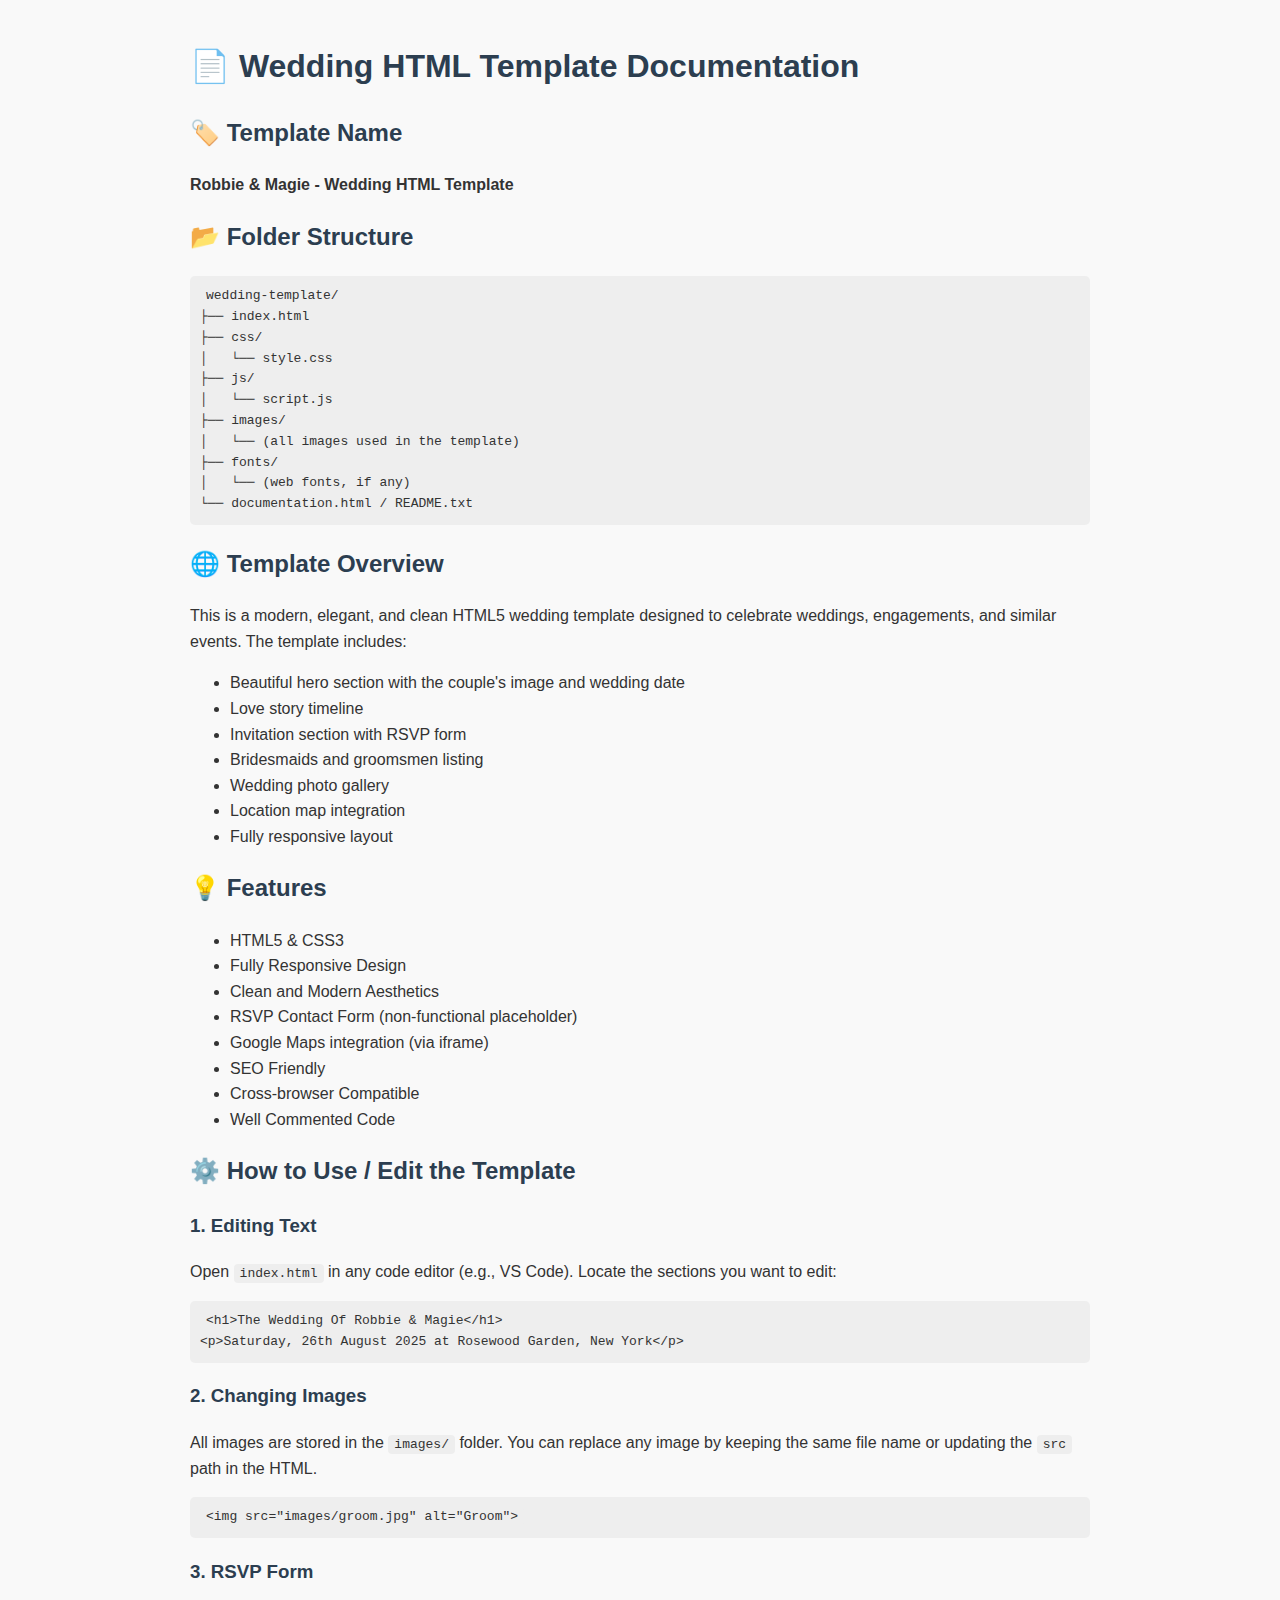
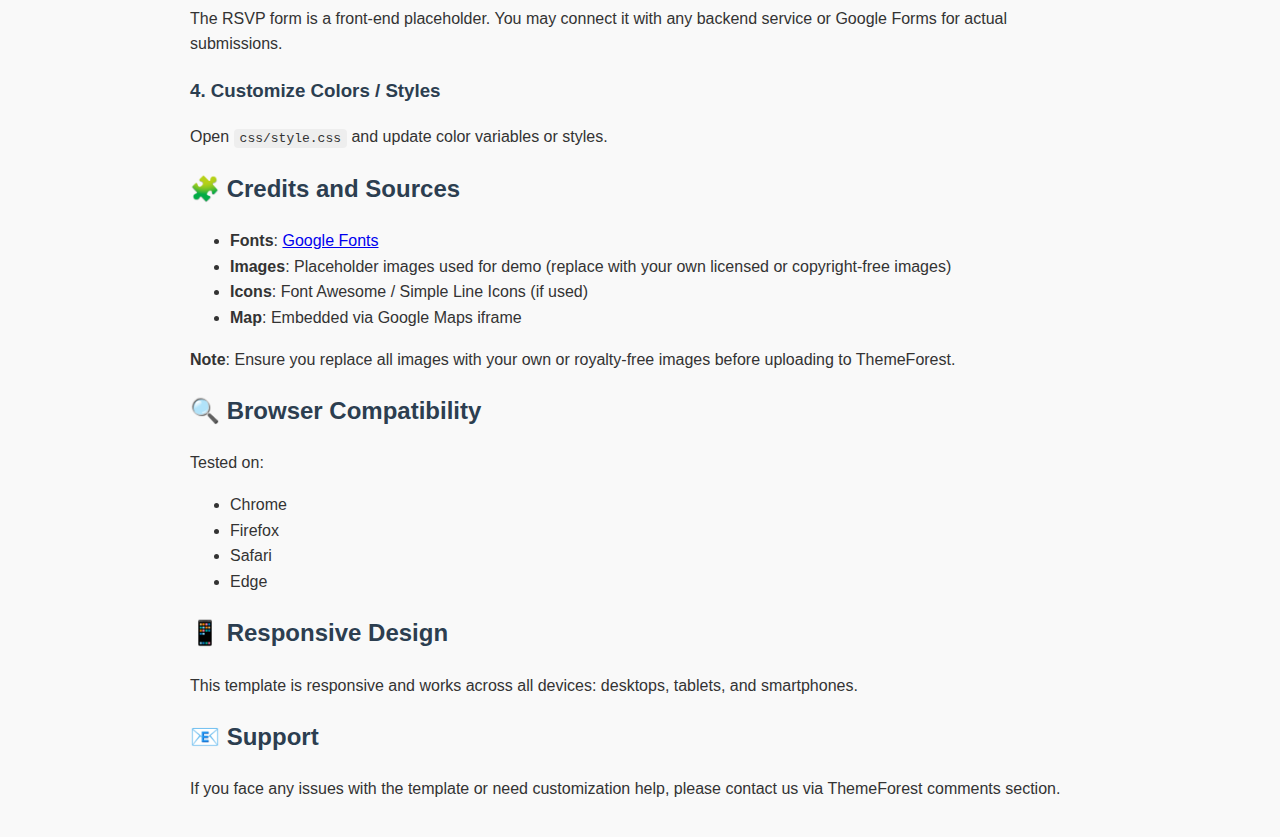
<file: documentation.html>
<!DOCTYPE html>
<html lang="en">
<head>
  <meta charset="UTF-8">
  <meta name="viewport" content="width=device-width, initial-scale=1.0">
  <title>Wedding HTML Template Documentation</title>
  <style>
    body {
      font-family: Arial, sans-serif;
      line-height: 1.6;
      max-width: 900px;
      margin: 0 auto;
      padding: 20px;
      background: #f9f9f9;
      color: #333;
    }
    h1, h2, h3 {
      color: #2c3e50;
    }
    code {
      background: #eee;
      padding: 2px 6px;
      border-radius: 4px;
    }
    pre {
      background: #eee;
      padding: 10px;
      border-radius: 5px;
      overflow-x: auto;
    }
  </style>
</head>
<body>

  <h1>📄 Wedding HTML Template Documentation</h1>

  <h2>🏷️ Template Name</h2>
  <p><strong>Robbie & Magie - Wedding HTML Template</strong></p>

  <h2>📂 Folder Structure</h2>
  <pre><code>wedding-template/
├── index.html
├── css/
│   └── style.css
├── js/
│   └── script.js
├── images/
│   └── (all images used in the template)
├── fonts/
│   └── (web fonts, if any)
└── documentation.html / README.txt</code></pre>

  <h2>🌐 Template Overview</h2>
  <p>This is a modern, elegant, and clean HTML5 wedding template designed to celebrate weddings, engagements, and similar events. The template includes:</p>
  <ul>
    <li>Beautiful hero section with the couple's image and wedding date</li>
    <li>Love story timeline</li>
    <li>Invitation section with RSVP form</li>
    <li>Bridesmaids and groomsmen listing</li>
    <li>Wedding photo gallery</li>
    <li>Location map integration</li>
    <li>Fully responsive layout</li>
  </ul>

  <h2>💡 Features</h2>
  <ul>
    <li>HTML5 & CSS3</li>
    <li>Fully Responsive Design</li>
    <li>Clean and Modern Aesthetics</li>
    <li>RSVP Contact Form (non-functional placeholder)</li>
    <li>Google Maps integration (via iframe)</li>
    <li>SEO Friendly</li>
    <li>Cross-browser Compatible</li>
    <li>Well Commented Code</li>
  </ul>

  <h2>⚙️ How to Use / Edit the Template</h2>

  <h3>1. Editing Text</h3>
  <p>Open <code>index.html</code> in any code editor (e.g., VS Code). Locate the sections you want to edit:</p>
  <pre><code>&lt;h1&gt;The Wedding Of Robbie &amp; Magie&lt;/h1&gt;
&lt;p&gt;Saturday, 26th August 2025 at Rosewood Garden, New York&lt;/p&gt;</code></pre>

  <h3>2. Changing Images</h3>
  <p>All images are stored in the <code>images/</code> folder. You can replace any image by keeping the same file name or updating the <code>src</code> path in the HTML.</p>
  <pre><code>&lt;img src="images/groom.jpg" alt="Groom"&gt;</code></pre>

  <h3>3. RSVP Form</h3>
  <p>The RSVP form is a front-end placeholder. You may connect it with any backend service or Google Forms for actual submissions.</p>

  <h3>4. Customize Colors / Styles</h3>
  <p>Open <code>css/style.css</code> and update color variables or styles.</p>

  <h2>🧩 Credits and Sources</h2>
  <ul>
    <li><strong>Fonts</strong>: <a href="https://fonts.google.com/" target="_blank">Google Fonts</a></li>
    <li><strong>Images</strong>: Placeholder images used for demo (replace with your own licensed or copyright-free images)</li>
    <li><strong>Icons</strong>: Font Awesome / Simple Line Icons (if used)</li>
    <li><strong>Map</strong>: Embedded via Google Maps iframe</li>
  </ul>
  <p><strong>Note</strong>: Ensure you replace all images with your own or royalty-free images before uploading to ThemeForest.</p>

  <h2>🔍 Browser Compatibility</h2>
  <p>Tested on:</p>
  <ul>
    <li>Chrome</li>
    <li>Firefox</li>
    <li>Safari</li>
    <li>Edge</li>
  </ul>

  <h2>📱 Responsive Design</h2>
  <p>This template is responsive and works across all devices: desktops, tablets, and smartphones.</p>

  <h2>📧 Support</h2>
  <p>If you face any issues with the template or need customization help, please contact us via ThemeForest comments section.</p>

</body>
</html>
</file>
<file: css/style.css>
/* GOOGLE FONTS */
@import url('https://fonts.googleapis.com/css2?family=Poppins:ital,wght@0,100;0,200;0,300;0,400;0,500;0,600;0,700;0,800;0,900;1,100;1,200;1,300;1,400;1,500;1,600;1,700;1,800;1,900&display=swap');
@import url('https://fonts.googleapis.com/css2?family=EB+Garamond:ital,wght@0,400..800;1,400..800&display=swap');
@import url('https://fonts.googleapis.com/css2?family=Playfair+Display:ital,wght@0,400..900;1,400..900&display=swap');
@import url('https://fonts.googleapis.com/css2?family=Alex+Brush&display=swap');
@import url('https://fonts.googleapis.com/css2?family=Niconne&display=swap');

:root {
  --color-primary: #274C5B;
  --color-secondary: #D2A1A8;
  --color-primary-light: #6C879B;
  --color-lime-green: #B2CBB6;
  --color-light-orange: rgb(250, 242, 235);
  --color-black: #000000;
  --color-dark: #161616;
  --color-white: #FFFFFF;
  --color-light: #F7F7F7;
  --body-text: 1.125rem;
  --large-text: 1.375rem;
  --medium-text: 1rem;
  --small-text: 0.875rem;
  --xsmall-text: 0.75rem;
  --body-font: "Poppins", sans-serif;
  --heading-font: "EB Garamond", serif;
  --font-Poppins: "EB Garamond", serif;
  --font-EB-Garamond: "EB Garamond", serif;
  --font-Playfair: "Playfair Display", serif;
  --font-AlexBrush: "Alex Brush", cursive;
  --font-Niconne: "Niconne", cursive;
  --size-30: 1.875rem;
  --size-50: 3.125rem;
  --size-100: 6.25rem;
  --overlay-1: rgba(5, 39, 52, 0.749);
  --td-3: all .3s ease-in-out;
  --td-5: all .5s ease-in-out;
}
html {
  scroll-behavior: smooth;
}
body {
  position: relative;
  font-size: var(--body-text);
  font-family: var(--body-font);
  font-weight: 300;
  color: var(--color-dark);
}

/*========================================
  START TYPOGRAPHY
========================================*/
h1,
h1 {
  font-size: clamp(3rem, 8vw, 7.75rem);
  font-family: var(--font-EB-Garamond);
  font-weight: 500;
}

h2,
h2 {
  font-size: clamp(2.25rem, 5vw, 4.0625rem);
  font-family: var(--font-EB-Garamond);
  font-weight: 500;
  color: var(--color-primary);
}

h3,
h3 {
  font-size: clamp(1.75rem, 4vw, 2.9375rem);
  font-family: var(--font-EB-Garamond);
  font-weight: 400;
  color: var(--color-primary);
}

h4,
.h4 {
  font-size: clamp(1.5rem, 3vw, 2.25rem);
  font-family: var(--font-EB-Garamond);
  font-weight: 400;
  color: var(--color-primary);
}

h5,
.h5 {
  font-size: clamp(1.25rem, 2.2vw, 1.75rem);
}

h6,
h6 {
  font-size: clamp(1.125rem, 1.8vw, 1.375rem);
}

/*========================================
  START GLOBAL STYLE
========================================*/
@media (min-width: 1400px) {

  .container,
  .container-lg,
  .container-md,
  .container-sm,
  .container-xl,
  .container-xxl {
    max-width: 1264px;
  }
}

@media (min-width: 992px) {
  .mini-container {
    position: relative;
    max-width: 820px;
    margin-left: auto;
    margin-right: auto;
  }
}

.preloader {
  position: fixed;
  top: 0;
  left: 0;
  width: 100%;
  height: 100%;
  background-color: #fff;
  display: flex;
  align-items: center;
  justify-content: center;
  z-index: 9999;
}

.ani-heartbeat {
  animation: heartbeat 1.5s infinite;
  transform-origin: center;
}

.preloader .inner {
  position: relative;
  width: 100px;
  height: 100px;
  border: 5px solid #f7f7f7;
  border-radius: 100px;
  display: inline-flex;
  justify-content: center;
  align-items: center;
}

@keyframes heartbeat {

  0%,
  100% {
    transform: scale(1);
  }

  14% {
    transform: scale(1.3);
  }

  28% {
    transform: scale(1);
  }

  42% {
    transform: scale(1.3);
  }

  70% {
    transform: scale(1);
  }
}

section,
.section {
  position: relative;
  overflow: hidden;
}
.section,
.is_bg {
  padding-top: var(--size-100);
}

.section:has(+.is_bg),
.section:has(+footer),
.is_bg {
  padding-bottom: var(--size-100);
}

.btn {
  position: relative;
  font-size: var(--body-text);
  font-family: var(--body-font);
  font-weight: 400;
  padding: 0.625rem 2rem;
  border-radius: 0;
}

.fancy-btn {
  outline: 0;
  background-color: black;
  border: 1px solid black;
  cursor: pointer;
  position: relative;
  background-color: var(--color-light-orange);
  user-select: none;
  -webkit-user-select: none;
  touch-action: manipulation;
}

.fancy-btn:hover,
.fancy-btn:focus,
.fancy-btn:focus-visible {
  color: var(--color-white);
  background-color: var(--color-secondary);
  border-color: var(--color-secondary);
}

.fancy-btn:after {
  content: "";
  width: 100%;
  height: 100%;
  position: absolute;
  left: 8px;
  top: 8px;
  border: 1px solid var(--color-secondary);
  transition: all .2s ease-out;
  z-index: -1;
  pointer-events: none;
}

.fancy-btn:hover:after {
  top: 0;
  left: 0;
}

.btn-outline-theme {
  color: var(--color-primary);
  border: 1px solid var(--color-secondary);
}

.btn-outline-theme:focus,
.btn-outline-theme:hover {
  color: var(--color-primary);
  background-color: var(--color-secondary);
  border-color: var(--color-secondary);
}

.btn-white {
  color: var(--color-primary);
  background-color: var(--color-white);
  border: 1px solid var(--color-white);
}

.btn-white:hover,
.btn-white:focus-visible {
  color: var(--color-primary);
  background-color: var(--color-secondary);
  border-color: var(--color-secondary);
}

.image-block {
  position: relative;
  overflow: hidden;
}

.image-block img {
  width: 100%;
  height: 100%;
  object-fit: cover;
  transition: var(--td-3);
}

.image-block:hover img {
  transform: scale(1.5);
}

.slideInDown {
  animation: slideInDown 1s ease forwards;
}

@keyframes slideInDown {
  from {
    transform: translateY(-100%);
  }

  to {
    transform: translateY(0);
  }
}

.social-media {
  position: relative;
  display: flex;
  align-items: center;
  gap: 11px;
  list-style: none;
  margin: 0;
  padding: 0;
}

.social-media a {
  position: relative;
  font-size: 14px;
  width: 30px;
  height: 30px;
  display: flex;
  justify-content: center;
  align-items: center;
  color: var(--color-primary);
  background-color: var(--color-white);
  border: 1px solid var(--color-primary);
  border-radius: 100px;
  transition: var(--td-3);
  text-decoration: none;
}

.social-media a:hover {
  background-color: var(--color-primary);
  color: var(--color-white);
}

.form-group {
  margin-bottom: 1rem;
}

label {
  position: relative;
  display: block;
  font-size: var(--medium-text);
  font-weight: 300;
  margin-bottom: .25rem;
}

input,
select,
textarea {
  height: 51px;
  font-size: var(--medium-text);
  font-weight: 300 !important;
  border-radius: 0 !important;
}

textarea {
  height: 112px;
}

input::placeholder {
  font-style: italic;
}

input[type="radio"] {
  border-radius: 100px !important;
}

input[type="checkbox"],
input[type="radio"] {
  width: 1.125rem;
  height: 1.125rem;
}

/*========================================
  END GLOBAL STYLE
========================================*/

/*========================================
  START HEADER STYLE
========================================*/
.site-header {
  position: sticky;
  top: 0;
  left: 0;
  width: 100%;
  background-color: var(--color-white);
  z-index: 1024;
}

@media (min-width: 1024px) {
  .site-header.active {
    animation: slideInDown 1s ease forwards;
  }
}

.site-header.active {
  -webkit-box-shadow: 0 1px 1px var(--color-primary);
  -moz-box-shadow: 0 1px 1px var(--color-primary);
  -o-box-shadow: 0 1px 1px var(--color-primary);
  box-shadow: 0 1px 1px var(--color-primary);
}

.site-header .navbar {
  padding: 0;
  height: 80px;
}

.site-header .navbar-brand {
  font-size: 1.984rem;
  font-family: var(--font-Playfair);
  font-weight: 600;
  text-transform: uppercase;
  color: var(--color-primary);
  padding: 0;
  margin: 0;
}

.site-header .navbar-brand img,
.site-header .site-logo,
.site-header .logo {
  max-width: 250px;
}

.site-header .navbar-brand:hover,
.site-header .navbar-brand:focus-visible {
  color: var(--color-secondary);
}

.site-header .navbar-nav {
  column-gap: var(--size-30);
  align-items: center;
  flex-direction: row;
}

.site-header .nav-link {
  position: relative;
  padding-left: 0 !important;
  padding-right: 0 !important;
  color: var(--color-primary);
  font-size: var(--body-text);
  font-family: var(--body-font);
  font-weight: 400;
  text-underline-offset: 7px;
}

.site-header .nav-link:focus,
.site-header .nav-link:hover {
  color: var(--color-secondary);
  text-decoration: underline;
}

.site-header .nav-item.active .nav-link,
.site-header .nav-link.active {
  color: var(--color-secondary);
}

@media (min-width: 1024px) {

  .offcanvas-end,
  .menu-btn {
    display: none;
  }
}

/*========================================
  END HEADER STYLE
========================================*/

/*========================================
  START HOME HERO STYLE
========================================*/
.hero-section {
  position: relative;
  width: 100%;
  color: var(--color-white);
}

.hero-section h1 {
  margin-bottom: 1.25rem;
}

.hero-section h1 span {
  font-family: var(--font-Niconne);
}

.hero-section strong,
.hero-section p {
  font-size: var(--large-text);
  font-weight: 400;
}

.hero-section strong {
  text-transform: uppercase;
  letter-spacing: 12px;
}

.hero-section .btn {
  margin-top: calc(var(--size-50) - 1rem);
}

.hero-section .carousel-item {
  position: relative;
  min-height: clamp(600px, 50vw, 800px);
  padding: var(--size-50) 0;
  display: flex;
  flex-direction: column;
  justify-content: center;
  align-items: center;
  overflow: hidden;
  z-index: 1;
}
.hero-section .carousel-item .cover-img{
  position: absolute;
  top: 0;
  left: 0;
  width: 100%;
  height: 100%;
  object-fit: cover;
  object-position: center;
  transform: scale(1.2);
  transition: transform 2.5s ease-in-out;
}
.hero-section .carousel-item.active .cover-img{
  transform: scale(1);
}

.hero-section .carousel-item::after {
  content: "";
  position: absolute;
  top: 0;
  left: 0;
  width: 100%;
  height: 100%;
  background-color: var(--overlay-1);
  pointer-events: none;
  user-select: none;
  z-index: 2;
}

.hero-section .carousel-caption {
  position: relative;
  top: inherit;
  left: inherit;
  right: inherit;
  bottom: inherit;
  z-index: 100;
}

.hero-section .content {
  opacity: 0;
}

.hero-section .carousel-item.active .content {
  opacity: 1;
  animation: fadeInDown 1.5s forwards ease-in-out;
}

.hero-section .carousel-indicators {
  display: flex;
  flex-direction: column;
  gap: 7px;
  top: 50%;
  left: 5vw;
  transform: translateY(-50%);
  right: inherit;
  margin: 0;
  padding: 3vw 4vw;
  padding-left: 12px;
  height: 100%;
}

/* For lg (max-width: 960px) */
@media (min-width: 992px) and (max-width: 1199.98px) {
  .hero-section .carousel-indicators {
    left: calc((100vw - 960px) / 2);
  }
}
@media (min-width: 1200px) {
  .hero-section .carousel-indicators {
    left: calc((100vw - 1140px) / 2);
  }
}
@media (min-width: 1400px) {
  .hero-section .carousel-indicators {
    left: calc((100vw - 1264px) / 2);
  }
}
.hero-section .carousel-indicators button {
  width: 6px;
  height: 16px;
  display: block;
  margin: 0 !important;
  padding: 0 !important;
  border: 0;
  border-radius: 10px;
  opacity: 1;
  background-color: var(--color-white);
  transition: all .3s ease-in-out;
}

.hero-section .carousel-indicators button.active {
  height: 40px;
  background-color: var(--color-secondary);
}

.hero-section .flower {
  position: absolute;
  right: 0;
  bottom: 10px;
  user-select: none;
  pointer-events: none;
  animation-duration: 2s;
  z-index: 1;
}

.hero-section .mouse {
  position: absolute;
  left: 50%;
  transform: translateX(-50%);
  bottom: 2rem;
  display: inline-block;
  animation: fadeInDown 2s infinite ease-in-out;
  z-index: 1;
}

@keyframes fadeInDown {
  from {
    opacity: 0;
    -webkit-transform: translate3d(0, -100%, 0);
    transform: translate3d(0, -100%, 0);
  }

  to {
    opacity: 1;
    -webkit-transform: translate3d(0, 0, 0);
    transform: translate3d(0, 0, 0);
  }
}

/*========================================
  END HOME HERO STYLE
========================================*/


/*========================================
  START COUPLE INTRO SECTION
========================================*/
.couple-intro-sec h2,
.couple-intro-sec h2+p {
  text-align: center;
}

.intro-blocks {
  margin-top: 2rem;
}

.intro-block {
  position: relative;
  display: flex;
  gap: 1.25rem;
}

.intro-block+.intro-block {
  flex-direction: row-reverse;
  align-items: flex-end;
  margin-top: -200px;
}

.intro-block+.intro-block::before {
  content: "";
  position: absolute;
  left: 50%;
  top: 30px;
  transform: translateX(-50%);
  width: 74px;
  height: 74px;
  background-color: var(--color-white);
  border-radius: 75%;
  background-image: url(../images/hearts.svg);
  background-repeat: no-repeat;
  background-position: center center;
  background-size: 40px;
  box-shadow: 0px 0px 40px 0px #00000040;
  z-index: 1;
}

.intro-block .img-wrapper {
  position: relative;
  width: 399px;
  height: 443px;
  overflow: hidden;
}

.intro-block .img-wrapper img {
  width: 100%;
  height: 100%;
  object-fit: cover;
  transition: var(--td-3);
}

.intro-block .img-wrapper:hover img {
  transform: scale(1.5);
}

.intro-block .content {
  flex: 1;
}

.intro-block h4 {
  margin-bottom: 0;
}

.intro-block strong {
  display: block;
  font-size: 17px;
  font-weight: 300;
  color: var(--color-secondary);
  margin-bottom: 1rem;
}

.intro-block p:last-child {
  margin-bottom: 0;
}

.couple-intro-sec .top-props,
.couple-intro-sec .bottom-props {
  position: absolute;
}

.couple-intro-sec .top-props {
  right: 0;
  top: 100px;
}

.couple-intro-sec .bottom-props {
  left: 0;
  bottom: 100px;
}

/*========================================
  END COUPLE INTRO SECTION
========================================*/

/*========================================
  START STORY TIMELINE SECTION
========================================*/
.story-timeline-sec {
  padding-top: calc(var(--size-100) + 1.25rem);
}

.story-timeline-sec .container {
  position: relative;
  padding-bottom: 1.5rem;
}

.story-timeline-sec .container .divider {
  position: absolute;
  left: 50%;
  bottom: 0;
  transform: translateX(-50%);
  pointer-events: none;
}

.timeline-block {
  align-items: center;
}

/* .timeline-block+.timeline-block{
  margin-top: -1.875rem;
} */
.timeline-block:nth-child(even) {
  flex-direction: row-reverse;
}

.timeline-block .content {
  padding-right: var(--size-30);
}

.timeline-block:nth-child(even) .content {
  text-align: right;
  padding-left: var(--size-30);
  padding-right: 0;
}

.timeline-block .image-block {
  position: relative;
  max-width: 471px;
  height: 414px;
  box-shadow: 30px 30px 0px var(--color-light-orange);
  transition: var(--td-3);
  overflow: hidden;
  z-index: 1;
}

.timeline-block .image-block img {
  width: 100%;
  height: 100%;
  object-fit: cover;
  transition: var(--td-3);
}

.timeline-block .image-block:hover img {
  transform: scale(1.5);
}

.timeline-block .image-block:hover {
  box-shadow: 0px 0px 0px transparent;
}

.story-timeline-sec .top-props {
  position: absolute;
  top: var(--size-50);
  right: 0;
}

.prop-wrapper {
  position: relative;
  z-index: 1;
}

.prop-wrapper .bottom-props {
  position: absolute;
  bottom: 62%;
  right: 53%;
}

/*========================================
  END STORY TIMELINE SECTION
========================================*/

/*========================================
  START INVITATION SECTION
========================================*/
.invitation-sec h2 {
  margin-bottom: 2rem;
}

.invitation-sec .row {
  display: flex;
}

.invitation-sec .content-col {
  position: relative;
  flex: 1;
  display: flex;
  flex-direction: column;
  justify-content: center;
  align-items: center;
  text-align: center;
  background-color: var(--color-white);
  margin-top: calc(var(--size-100) + 5px);
  margin-bottom: calc(var(--size-100) + 5px);
  padding-left: var(--size-50);
  padding-right: calc(var(--size-100) + 10px);
  z-index: 1;
  overflow: hidden;
}

.invitation-sec .image-block {
  max-width: 610px;
  height: 773px;
}

.invitation-sec .container-fluid {
  position: relative;
  z-index: 1;
}

.invitation-sec .container-fluid::after {
  content: '';
  width: 100%;
  height: calc(100% - 136px);
  position: absolute;
  top: 50%;
  left: 0;
  transform: translateY(-50%);
  background-color: var(--color-secondary);
  z-index: -1;
}

.invitation-sec .content strong {
  display: block;
  font-weight: 300;
  color: var(--color-primary);
  margin-bottom: .5rem;
}

.name-block {
  position: relative;
  text-align: left;
}

.name-block div {
  font-size: 2.938rem;
  font-family: var(--font-AlexBrush);
  color: var(--color-primary);
  line-height: 1;
}

.name-block span {
  display: block;
  font-size: 2.697rem;
  color: var(--color-secondary);
  text-align: center;
}

.vanue-info {
  position: relative;
  background-color: var(--color-primary);
  color: var(--color-white);
  padding: 14px 24px;
  display: flex;
  align-items: center;
  text-align: left;
  margin: 1.25rem 0 1.5rem 0;
  user-select: none;
  -webkit-user-select: none;
  touch-action: manipulation;
}

.invitation-sec .vanue-info::before {
  content: "";
  width: 100%;
  height: 100%;
  border: 1px solid var(--color-lime-green);
  position: absolute;
  left: 10px;
  top: 10px;
  z-index: -1;
}

.vanue-info p {
  margin-bottom: .5rem;
  font-weight: 200;
}

.vanue-info p:last-child {
  margin-bottom: 0;
}

.vanue-info div {
  position: relative;
  flex: 1;
}

.vanue-info div:first-child {
  border-right: 1px solid var(--color-lime-green);
}

.invitation-sec .vanue-info div:first-child {
  max-width: 150px;
  margin-right: 37px;
}

.rsvp-text {
  display: block;
  color: var(--color-primary);
  text-decoration: none;
  font-family: var(--heading-font);
  text-transform: uppercase;
}
.rsvp-text:hover {
  color: var(--color-secondary);
}
.rsvp-text span {
  position: relative;
  display: block;
  margin: 5px auto;
  width: 94px;
  height: 1px;
  background-color: var(--color-lime-green);
}

.rsvp-text span::after,
.rsvp-text span::before {
  content: "";
  position: absolute;
  display: block;
  margin-top: 5px;
  left: 50%;
  transform: translateX(-50%);
  width: 44px;
  height: 1px;
  background-color: var(--color-lime-green);
}

.rsvp-text span::after {
  width: 10px;
  margin-top: 10px;
}

.invitation-sec .container-fluid .top-props {
  position: absolute;
  bottom: calc(100% - 150px);
  right: 0;
  user-select: none;
  z-index: -1;
  width: 200px;
  z-index: -1;
}

.invitation-sec .content-col .bottom-props {
  position: absolute;
  bottom: 0;
  right: 0;
  user-select: none;
  z-index: -1;
}

/*========================================
  END INVITATION SECTION
========================================*/
/*========================================
  START EVENT DETAILS SECTION
========================================*/
.event-details {
  padding-top: calc(var(--size-100) + 1.5rem);
}

.event-details .vanue-info {
  padding: var(--size-50);
  max-width: 860px;
  margin: 0 auto;
  margin-bottom: -150px;
}

.event-details .vanue-info .icon {
  margin-bottom: 1rem;
}

.event-details .vanue-info h4 {
  color: var(--color-white);
}

.event-details .vanue-info strong {
  position: relative;
  font-weight: 300;
}

.event-details .vanue-info strong::before {
  content: "";
  display: block;
  width: calc(var(--size-100) + var(--size-50));
  height: 1px;
  background-color: var(--color-lime-green);
  margin-top: 1.5rem;
  margin-bottom: .5rem;
}

.event-details .vanue-info div:first-child {
  margin-right: 2rem;
}

.event-details iframe {
  width: 100%;
  aspect-ratio: 16 / 5.6;
  height: auto;
}

/*========================================
END EVENT DETAILS SECTION
========================================*/

/*========================================
START COUPLE-LIST SECTION
========================================*/
.couple-list-sec .mini-container {
  max-width: 994px;
  margin-bottom: 2rem;
  text-align: center;
}

.couple-list-sec .mini-container h2 {
  margin-bottom: 1.5rem;
}

.person-card {
  position: relative;
  width: 100%;
  aspect-ratio: 9 / 10.9;
  max-height: 352px;
  overflow: hidden;
  z-index: 1;
}

.person-card img {
  width: 100%;
  height: 100%;
  object-fit: cover;
}

.person-card .overlay {
  position: absolute;
  left: 12px;
  top: 12px;
  width: calc(100% - 24px);
  height: calc(100% - 24px);
  padding: 12px;
  border: 1px solid var(--color-secondary);
  transition: var(--td-3);
  opacity: 0;
  pointer-events: none;
}

.person-card:hover .overlay {
  opacity: 1;
  pointer-events: all;
}

.person-card .overlay .content {
  width: 100%;
  height: 100%;
  display: flex;
  flex-direction: column;
  justify-content: center;
  align-items: center;
  background-color: rgba(250, 242, 235, 0.82);
}

.person-card .overlay p {
  text-transform: uppercase;
  color: var(--color-primary);
}

/*========================================
  END COUPLE-LIST SECTION
========================================*/

/*========================================
  START REVIEW SECTION
========================================*/
.review-sec {
  padding-top: calc(var(--size-100) + 38px);
  padding-bottom: calc(var(--size-100) + 38px) !important;
  position: relative;
  width: 100%;
  background: linear-gradient(0deg, var(--overlay-1), var(--overlay-1)), url(../images/review-bg.webp);
  background-repeat: no-repeat;
  background-position: center center;
  background-size: cover;
  color: var(--color-white);
}

.review-sec .content {
  position: relative;
  max-width: 938px;
  padding: 0 3.75rem;
  margin: 0 auto;
  margin-top: 1.25rem;
  text-align: center;
}

.review-sec .content::after,
.review-sec .content::before {
  content: "";
  position: absolute;
  top: -20px;
  left: 8px;
  width: 50px;
  height: 40px;
  background: url(../images/quote-left.png) center center no-repeat;
  background-size: contain;
}

.review-sec .content::after {
  top: inherit;
  left: inherit;
  right: 8px;
  bottom: 50px;
  background: url(../images/quote-right.png) center center no-repeat;
}

.review-sec .content p,
.review-sec .content strong {
  font-size: 1.375rem;
  font-weight: 300;
}

.review-sec .content strong span {
  font-size: var(--body-text);
  display: block;
}

.owl-dots {
  position: absolute;
  left: 0;
  width: 100%;
  bottom: -80px;
  display: flex;
  align-items: center;
  gap: 8px;
  justify-content: center;
}

.owl-dots .owl-dot {
  display: block;
  width: 5px;
  height: 5px;
  border-radius: 100px;
  background-color: var(--color-secondary) !important;
}

.owl-dots .owl-dot.active {
  width: 10px;
  height: 10px;
}

/*========================================
  END REVIEW SECTION
========================================*/

/*========================================
  START GALLERY SECTION
========================================*/
.gallery-sec h2 {
  margin-bottom: 2rem;
}

.gallery {
  row-gap: 1.25rem;
  display: block;
  column-count: 3;
  margin: 0;
}

.gallery a {
  width: 100%;
  display: block;
  padding: 0;
  margin-top: 0;
  margin-bottom: 1.25rem;
  break-inside: avoid;
}

.gallery a img {
  width: 100%;
  cursor: pointer;
  transition: transform 0.3s;
}

/* .gallery a img:hover {
  transform: scale(1.05);
} */
/*========================================
  END GALLERY SECTION
========================================*/

/*========================================
  START RSVP FORM SECTION
========================================*/
.rsvp-section {
  position: relative;
  width: 100%;
  background: linear-gradient(0deg, rgba(39, 76, 91, 0.898), rgba(39, 76, 91, 0.898)), url(../images/rsvp-form-bg.webp);
  background-repeat: no-repeat;
  background-position: center center;
  background-size: cover;
  color: var(--color-white);
  padding: 5rem 0 !important;
}

.form-wrapper {
  position: relative;
  max-width: 650px;
  margin: 0 auto;
  padding: var(--size-50);
  border: 1px solid var(--color-white);
  color: var(--color-white);
  background: rgba(255, 255, 255, 0.078);
}

.form-wrapper h2 {
  color: var(--color-white);
  text-align: center;
  margin-bottom: .5rem;
}

.form-wrapper .fancy-divider {
  margin-bottom: 2rem;
  text-align: center;
}

.outline-form input,
.outline-form select,
.outline-form textarea {
  background-color: transparent;
  border-color: var(--color-white);
  color: var(--color-white) !important;
  font-style: italic;
}

.outline-form select {
  color: var(--color-white) !important;
  --bs-form-select-bg-img: url(../images/chevron-down.svg);
}

.outline-form input::placeholder,
.outline-form textarea::placeholder {
  color: var(--color-white);
}

.outline-form strong {
  font-weight: 700;
  margin-bottom: .5rem;
}

.outline-form input:focus,
.outline-form select:focus,
.outline-form textarea:focus,
.outline-form input:checked[type="checkbox"],
.outline-form input:checked[type="radio"] {
  background-color: transparent;
  border-color: var(--color-white);
}

form .btn-group {
  display: block;
  margin-top: var(--size-50);
  text-align: center;
}

/*========================================
  END RSVP FORM SECTION
========================================*/

/*========================================
  START FOOTER
========================================*/
footer {
  position: relative;
  padding-top: 5.5rem;
  padding-bottom: 1.25rem;
}

footer .logo-text {
  font-size: clamp(3.5rem, 5vw + 1rem, 5.731rem);
  font-family: var(--heading-font);
  color: var(--color-primary);
  font-weight: 500;
  text-transform: uppercase;
  margin-bottom: 2rem;
  line-height: normal;
  text-decoration: none;
}

footer .logo-text:hover, footer .logo-text:focus-visible {
  color: var(--color-secondary);
  text-decoration: none;
}

footer h2 {
  position: relative;
  font-family: var(--body-font);
  font-size: var(--medium-text);
  color: var(--color-primary);
  line-height: 27px;
  font-weight: 300;
  margin-top: 2rem;
}

footer h2::before {
  content: "•";
  display: inline-block;
  margin-right: 5px;
  font-size: var(--body-text);
}

.footer-menu {
  position: relative;
  margin: 0;
  padding: 0;
  list-style: none;
}

footer p,
footer a {
  display: block;
  font-size: var(--medium-text);
  font-weight: 300;
  text-decoration: none;
  color: var(--color-primary);
  margin-bottom: 15px;
}

footer p:has(+a) {
  margin-bottom: 0;
}

footer a:hover,
footer a:focus-visible {
  text-decoration: underline;
}

footer .social-media a {
  text-decoration: none !important;
}

footer .social-media i.fa-facebook-f,
footer .social-media i.fa-linkedin-in {
  -webkit-text-stroke: 1px;
  -webkit-text-fill-color: transparent;
}

footer hr {
  opacity: 1;
  border-width: 1px;
  border-color: #484848;
  margin-top: calc(4.375rem - 15px);
  margin-bottom: 1.5rem;
}

footer .bottom-text {
  margin-bottom: 0;
  text-align: center;
}

/*========================================
  END FOOTER
========================================*/
</file>
<file: css/responsive.css>
@media (max-width: 1300px){
    .hero-section .flower{
        width: 12vw;
    }
    .couple-intro-sec .top-props{
        width: 15vw;
    }
    .couple-intro-sec .bottom-props{
        width: 10vw;
    }
    .story-timeline-sec .top-props{
        top: 8vw;
        width: 15vw;
    }
    .timeline-block {
        align-items: center;
        --bs-gutter-x: 4rem;
    }
    .invitation-sec .image-block {
        max-width: 40%;
        height: auto;
        aspect-ratio: 9 / 11;
    }
    .invitation-sec .content-col {
        padding-top: var(--size-30);
        padding-bottom: var(--size-30);
    }
    .invitation-sec .container-fluid .top-props{
        bottom: calc(100% - 9vw);
        width: 12vw;
    }
    .event-details .vanue-info {
        margin-bottom: -70px;
    }
}
/* END 1300px */

@media (max-width: 1200px){
    .couple-list-sec .row {
        --bs-gutter-y: calc(var(--bs-gutter-x) * 1);
    }
    .person-card {
        aspect-ratio: inherit;
        max-height: inherit;
        height: 45vw;
    }
}
/* END 1200px */

@media (max-width: 1024px){
    :root{
        --size-100: 5rem;
        --body-text: 1rem;
    }
    .site-header .navbar-nav{
        display: none;
    }
    .site-header .nav-link:focus, 
    .site-header .nav-link:hover{
        text-decoration: none;
    }
    .site-header .menu-btn {
        padding: 0 1rem;
        padding-right: 0;
    }
    .offcanvas-body .navbar-nav{
        display: block;
    }
    .offcanvas-body .navbar-nav .nav-link{
        padding: .75rem 0;
        border-bottom: 1px solid rgba(0,0,0,0.1);
    }
    .invitation-sec .content-col .bottom-props{
        width: 10vw;
    }
    .event-details .vanue-info div:first-child{
        padding-right: 1rem;
    }
}
/* END 1024px */

@media (max-width: 992px){
    :root{
        --large-text: 1.25rem;
        --size-100: 3.125rem;
    }
    .site-header .navbar {
        height: 70px;
    }
    .hero-section .carousel-indicators {
        left: 20px;
    }
    .intro-block .img-wrapper{
        width: calc(50% - .5rem);
        height: auto;
        aspect-ratio: 9 / 10;
    }
    .timeline-block {
        --bs-gutter-x: 2.5rem;
    }
    .timeline-block:not(:last-child) {
        margin-bottom: 3rem;
    }
    .timeline-block .image-block {
        width: 100%;
        height: auto;
        aspect-ratio: 9 / 9.73;
        box-shadow: 16px 16px 0px var(--color-light-orange);
    }
    .story-timeline-sec .container .divider{
        bottom: 90px;
        width: 90%;
    }
    .prop-wrapper .bottom-props{
        bottom: 60%;
        right: 55%;
        width: 25vw;
    }
    .invitation-sec .row {
        display: block;
    }
    .invitation-sec .image-block {
        max-width: 50%;
        margin: 0 auto;
        margin-bottom: -100px;
        z-index: 2;
    }
    .invitation-sec .content-col {
        padding-top: 60px;
        padding-bottom: var(--size-30);
        margin-bottom: 0;
        border: 1px solid #CCCCCC;
    }
    .event-details .vanue-info{
        max-width: 95%;
    }
    .event-details iframe {
        border: 0;
        aspect-ratio: 16 / 7;
    }
    .couple-list-sec .row {
        --bs-gutter-y: 1.5rem;
    }
    .couple-list-sec .mini-container{
        max-width: 720px;
        margin-left: auto;
        margin-right: auto;
    }
    .form-wrapper{
        max-width: 100%;
    }
    footer {
        padding-top: var(--size-100);
    }
}
/* END 992px */

@media (max-width: 768px){
    .container, .container-fluid, .container-lg, .container-md, .container-sm, .container-xl, .container-xxl{
        max-width: 100%;
        padding-left: 2.875rem;
        padding-right: 2.875rem;
    }
    .container-fluid .container{
        padding-left: 0;
        padding-right: 0;
    }
    .hero-section .flower,
    .couple-intro-sec .top-props,
    .story-timeline-sec .top-props,
    .invitation-sec .container-fluid .top-props,
    .invitation-sec .content-col .bottom-props{
        width: 20vw;
    }
    .intro-block {
        max-width: 500px;
        margin-left: auto;
        margin-right: auto;
    }
    .intro-block+.intro-block{
        margin-top: 0;
    }
    .intro-block+.intro-block::before{
        left: 50%;
        top: -50px;
    }
    .timeline-block .image-block {
        width: 70%;
        margin-bottom: 2rem;
    }
    .timeline-block:not(:last-child) {
        margin-bottom: 1rem;
    }
    .timeline-block:nth-child(even) {
        text-align: right;
    }
    .timeline-block:nth-child(even) .image-block{
        margin-left: auto;
    }
    .timeline-block .image-block.ms-auto {
        margin-left: 0 !important;
    }
    .story-timeline-sec .container{
        padding-bottom: 0;
    }
    .story-timeline-sec .container .divider {
        top: 0;
        bottom: auto;
        height: 80%;
        width: 88%;
    }
    .review-sec{
        padding-top: var(--size-100);
        padding-bottom: var(--size-100) !important;
    }
    .review-sec .content p, .review-sec .content strong {
        font-size: 1rem;
    }
    .review-sec .content::after, .review-sec .content::before{
        width: 30px;
        height: 20px;
        background-size: contain;
    }
    .review-sec .content{
        padding: 0 2rem;
    }
    .owl-dots {
        position: relative;
        bottom: inherit;
        top: inherit;
        margin-top: var(--size-50);
    }
    .social-media a{
        width: 24px;
        height: 24px;
        font-size: 12px;
    }
    .couple-list-sec .mini-container{
        width: 100%;
        padding-left: 2.875rem;
        padding-right: 2.875rem;
    }
    footer hr{
        margin-top: 0.5rem;
    }
}
/* END 768px */

@media (max-width: 575px){
    :root {
        --size-100: 1.875rem;
    }
    .container, .container-fluid, .container-lg, .container-md, .container-sm, .container-xl, .container-xxl{
        max-width: 100%;
        padding-left: 1.25rem;
        padding-right: 1.25rem;
    }
    .container-fluid .container{
        padding-left: 0;
        padding-right: 0;
    }
    .hero-section .carousel-item {
        padding-bottom: 100px;
    }

    .hero-section strong, .hero-section p {
        font-size: 1.125rem;
    }
    .hero-section strong {
        letter-spacing: 6px;
    }
    .hero-section .carousel-indicators{
        left: 8px;
    }
    .hero-section .carousel-caption{
        padding-left: 2.875rem;
        padding-right: 2.875rem;
    }
    .hero-section .mouse img{
        width: 18px;
    }
    .couple-intro-sec .top-props {
        top: 130px;
    }
    .couple-intro-sec .bottom-props {
        bottom: 28vw;
        width: 20vw;
    }
    .intro-block strong{
        margin-bottom: .5rem;
    }
    .invitation-sec .container-fluid .top-props {
        bottom: calc(100% - 13%);
        width: 15vw;
    }
    .invitation-sec .image-block{
        width: 60%;
    }
    .invitation-sec .content-col {
        padding-top: 80px;
    }
    .name-block div {
        font-size: 2.125rem;
    }
    .name-block span {
        font-size: 1.697rem;
    }
    .event-details .vanue-info{
        max-width: calc(100% - 2.5rem);
        padding: var(--size-30);
    }
    .event-details .vanue-info div:first-child{
        margin-right: 1rem;
    }
    .gallery{
        column-gap: .5rem;
    }
    .gallery a{
        margin-bottom: .5rem;
    }
    .rsvp-section{
        padding: var(--size-100) 0 !important;
    }
    .form-wrapper{
        padding: 20px;
    }
    .couple-list-sec .mini-container{
        width: 100%;
        padding-left: 1.25rem;
        padding-right: 1.25rem;
    }
    footer .logo-text{
        font-size: 1.984rem;
    }
    footer .logo-text img {
        width: 30px;
        height: 30px;
    }
    footer hr {
        margin-top: 0.25rem;
        margin-bottom: 1rem;
    }
    footer .bottom-text {
        font-size: 12px;
    }
    form .btn-group{
        margin-top: 2rem;
    }
}
/* END 575px */

@media (max-width: 460px){
    
    .hero-section h1 span {
        display: block;
}

    .intro-block {
        flex-direction: column-reverse;
        justify-content: center;
        text-align: center;
    }
    .intro-block .img-wrapper{
        margin: 0 auto;
    }
    .intro-block+.intro-block{
        flex-direction: column;
        margin-top: 1rem;
    }
    .intro-block .img-wrapper{
        width: 60%;
    }
    .intro-block+.intro-block::before{
        top: -58px;
        width: 60px;
        height: 60px;
        background-size: 30px;
    }
    .invitation-sec .content-col {
        padding-top: 80px;
        padding: 18px;
        padding-right: 25px;
        padding-top: 80px;
    }
    .vanue-info {
        flex-direction: column;
        text-align: center;
        row-gap: 20px;
    }
    .vanue-info div:first-child {
        width: 100%;
        max-width: 100% !important;
        margin-right: 0 !important;
        border-right: 0;
        border-bottom: 1px solid var(--color-lime-green);
        padding-right: 0;
        padding-bottom: 20px;
    }
    .event-details .vanue-info{
        margin-bottom: -10px;
    }
    .event-details .vanue-info strong::before{
        margin-left: auto;
        margin-right: auto;
    }
    .couple-list-sec .col-6 {
        width: 100%;
    }
    .person-card{
        height: 100vw;
    }
}
/* END 460px */
</file>
